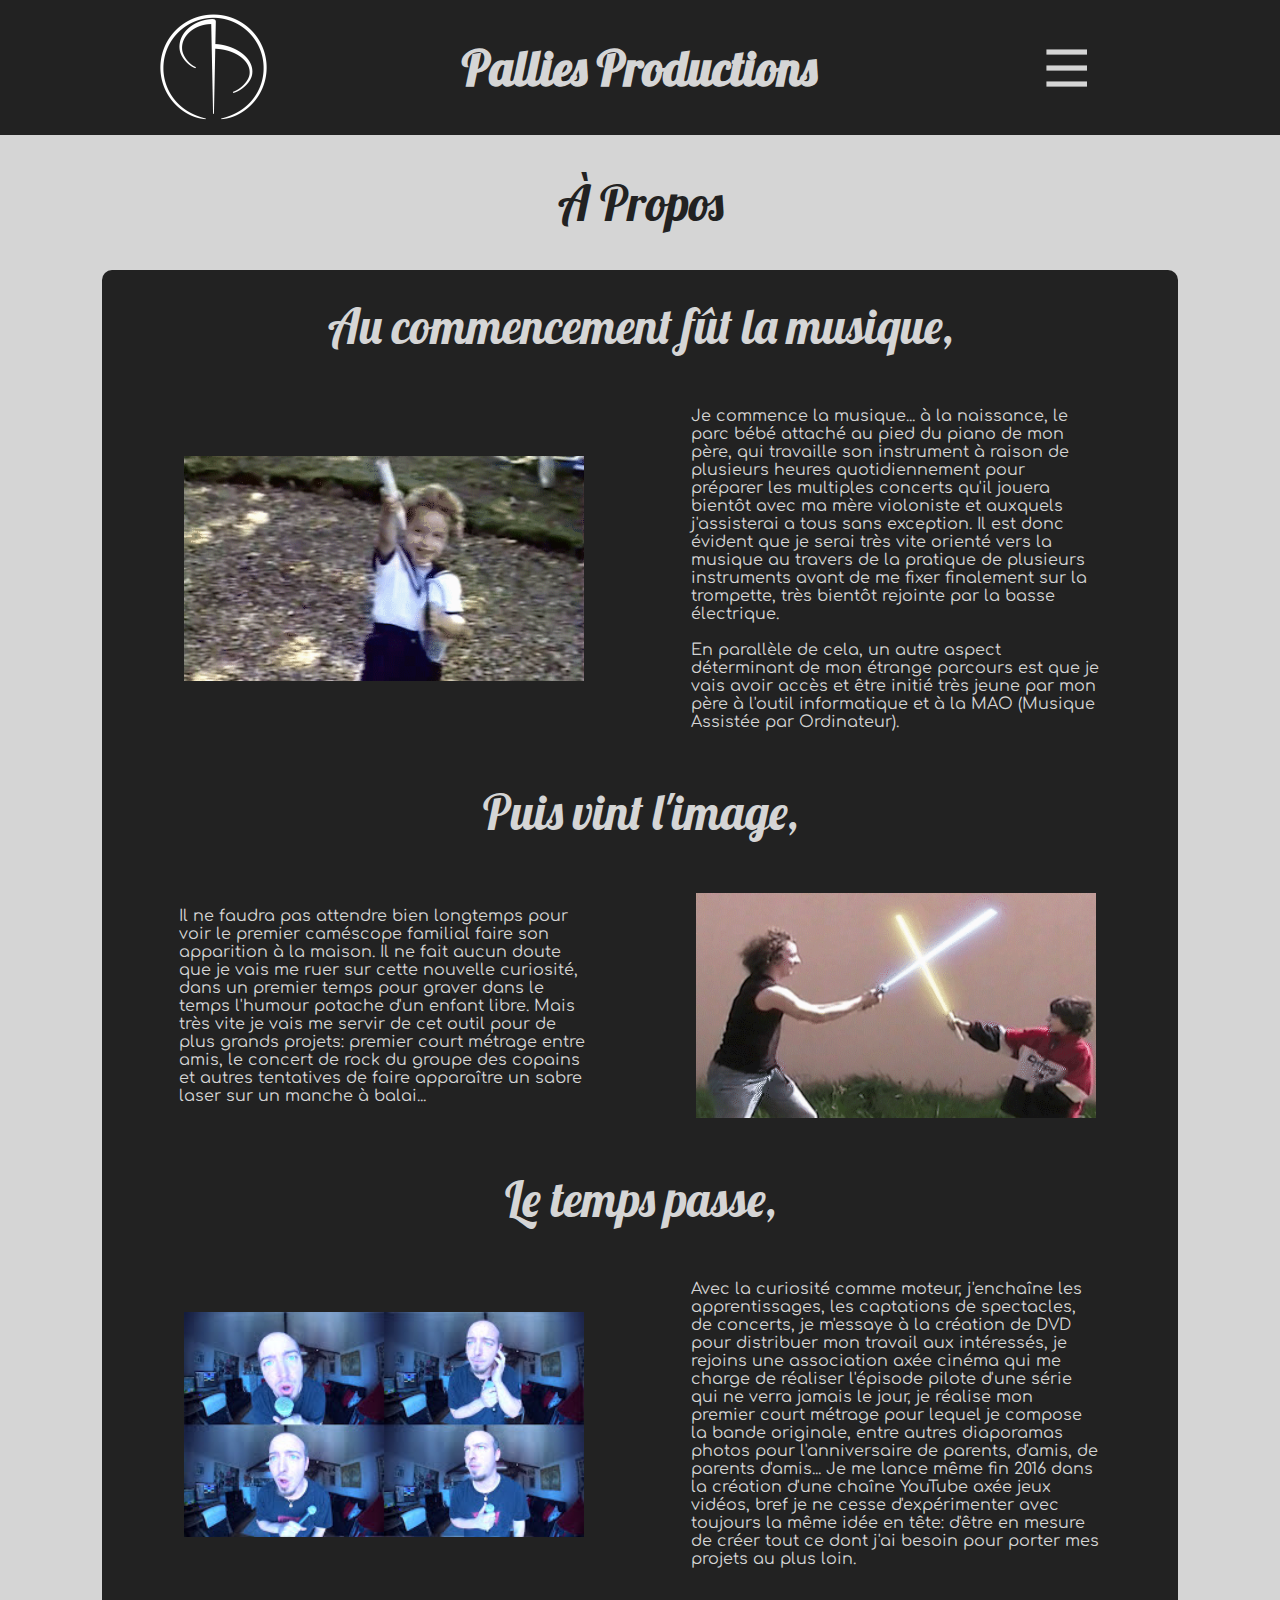
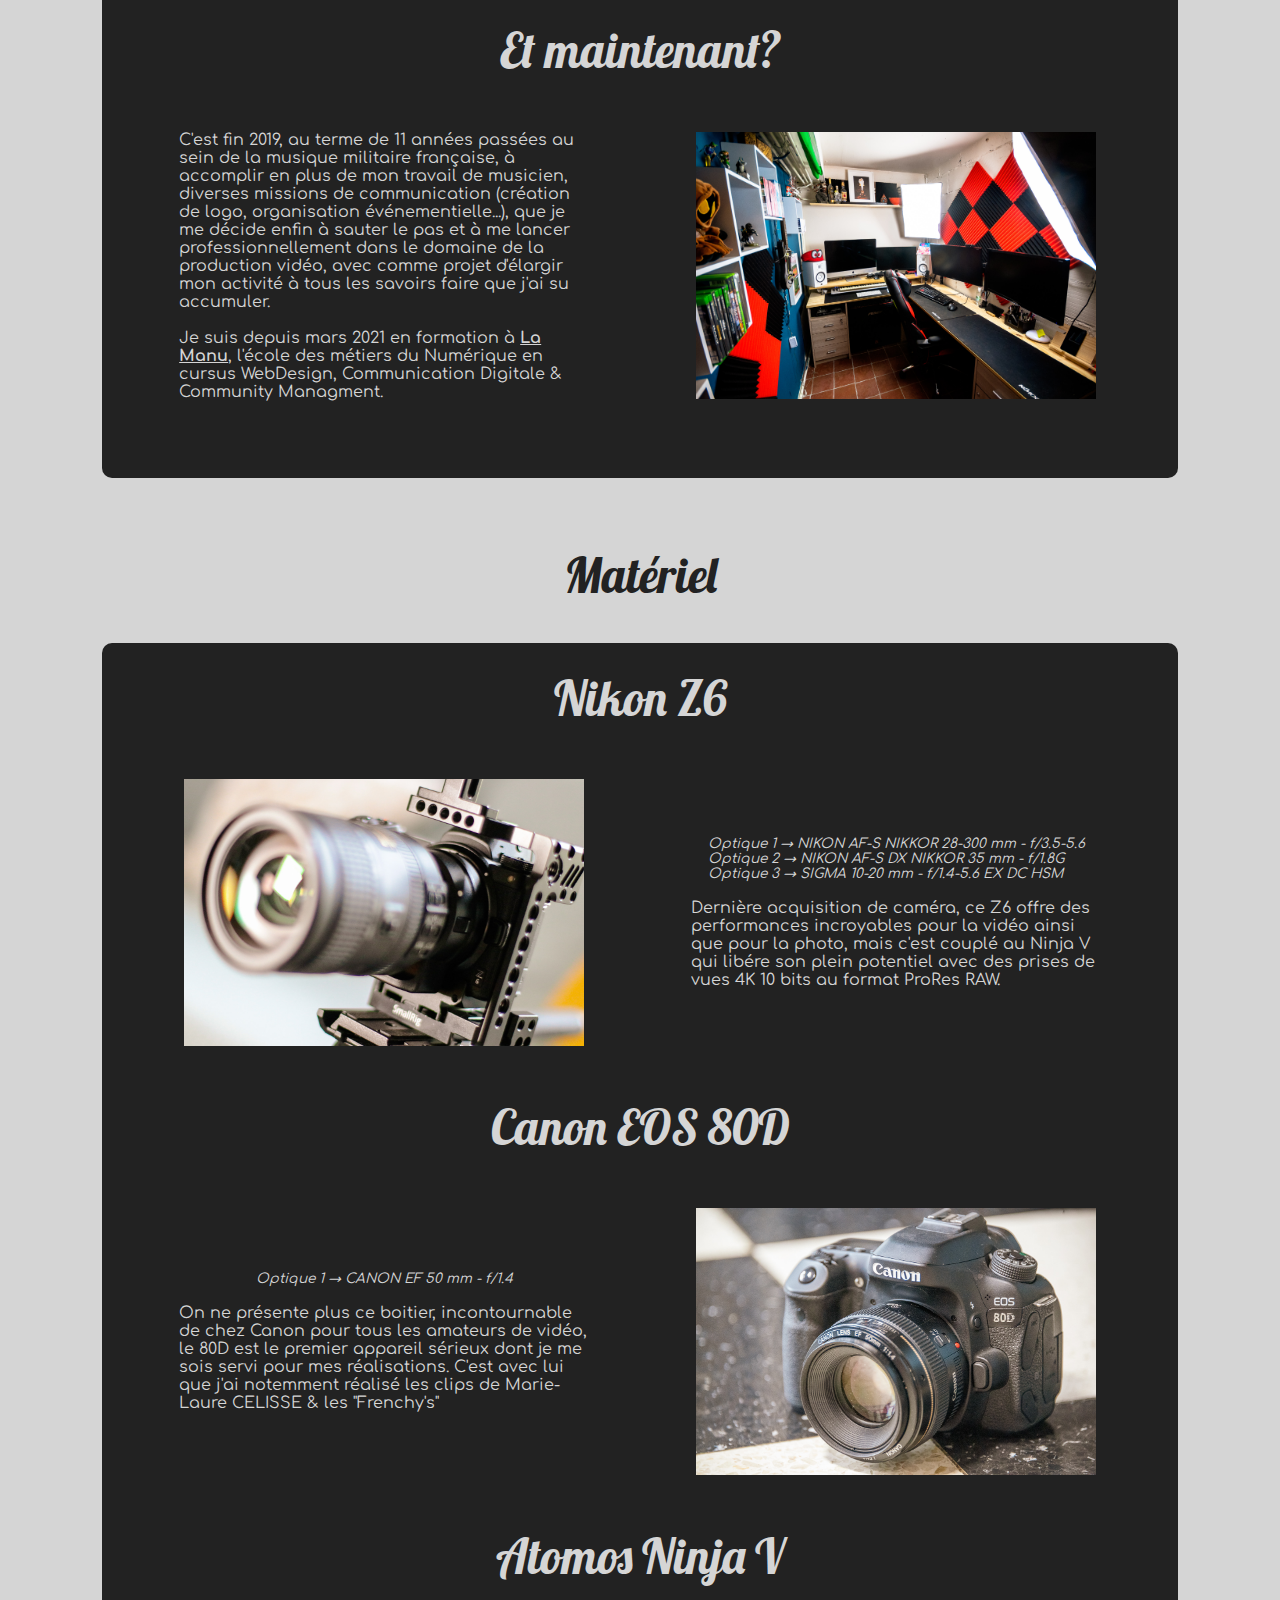
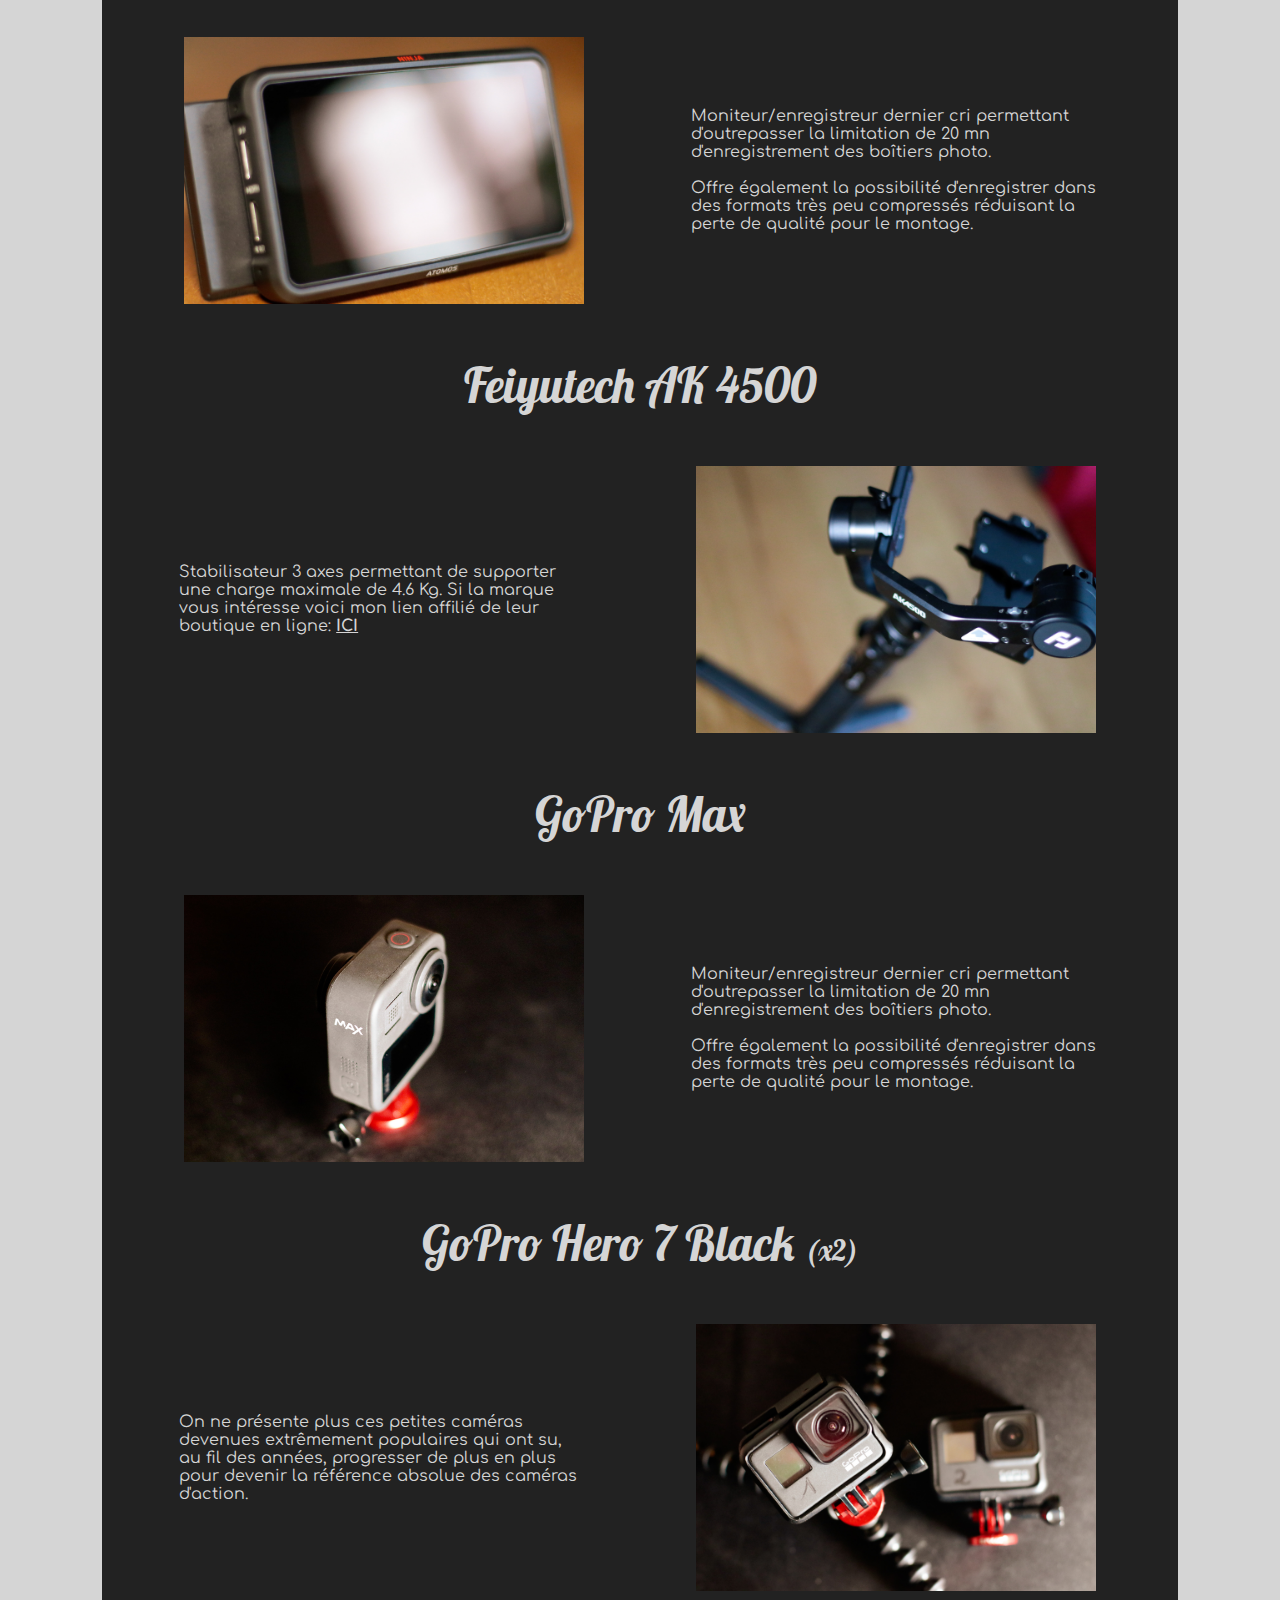
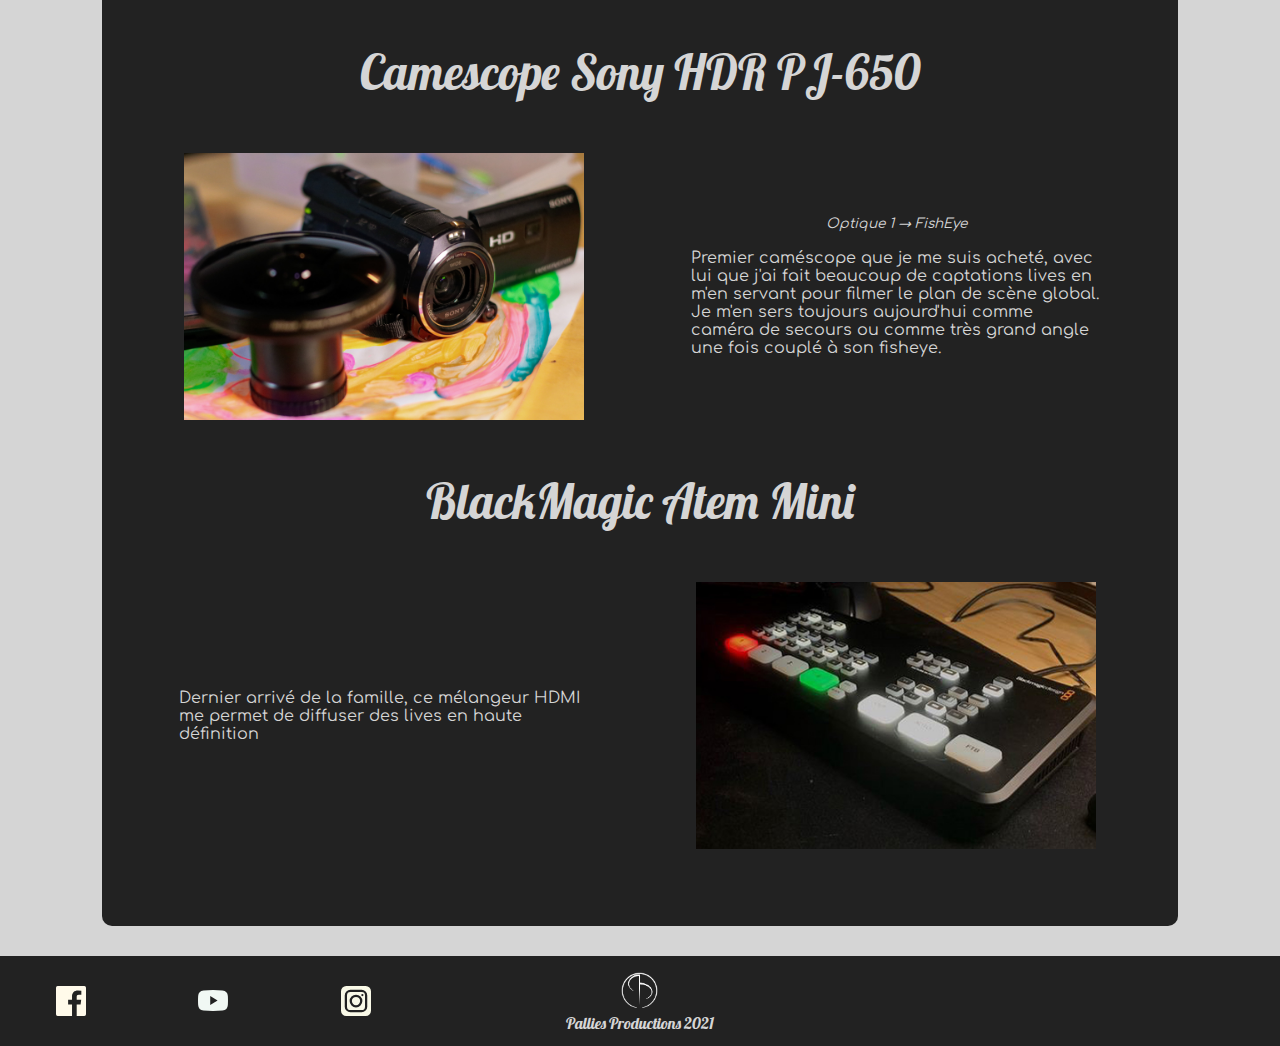
<file: apropos.html>
<!DOCTYPE html>
<html lang="fr">
<head>
    <meta charset="UTF-8">
    <meta http-equiv="X-UA-Compatible" content="IE=edge">
    <meta name="viewport" content="width=device-width, initial-scale=1.0">
    <!--Infos Site-->
    <title>Pallies Productions</title>
    <link rel="icon" href="assets/img/logos/favicon.png">
    <!--Balises Open Graph-->    
    <meta property="og:url" content="https://francois-pallies.github.io/pallies-productions-V2/index.html">
    <meta property="og:type" content="website">
    <meta property="og:title" content="Pallies Productions">
    <meta name="twitter:card" content="summary_large_image">
    <meta property="og:image" content="https://francois-pallies.github.io/pallies-productions-V2/assets/img/og/palprodog1920x1080.png">
    <meta property="og:description" content="Vidéo, Webdesign, Live-Streaming Visite Virtuelle, Infographie.">
    <!--Fonts-->
    <link rel="preconnect" href="https://fonts.gstatic.com">
    <link href="https://fonts.googleapis.com/css2?family=Comfortaa:wght@300;400;500;600;700&display=swap" rel="stylesheet">
    <link href="https://fonts.googleapis.com/css2?family=Lobster&display=swap" rel="stylesheet">
    <!--Style-->
    <link href="assets/css/framework.css" rel="stylesheet">
    <link href="assets/css/style.css" rel="stylesheet">
</head>
<body>
    <!-- Messenger Plug-in Discussion Code -->
    <div id="fb-root"></div>
    <script>
    window.fbAsyncInit = function() {
        FB.init({
        xfbml            : true,
        version          : 'v10.0'
        });
    };
    (function(d, s, id) {
        var js, fjs = d.getElementsByTagName(s)[0];
        if (d.getElementById(id)) return;
        js = d.createElement(s); js.id = id;
        js.src = 'https://connect.facebook.net/fr_FR/sdk/xfbml.customerchat.js';
        fjs.parentNode.insertBefore(js, fjs);
    }(document, 'script', 'facebook-jssdk'));
    </script>
    <!-- Your Plug-in Discussion code -->
    <div class="fb-customerchat"
    attribution="biz_inbox"
    page_id="361475184259449">
    </div>

    <!-- Header -->
    <!-- <header>
        <video src="assets/video/intro_site.mp4" playsinline autoplay muted loop width="100%"></video>
    </header> -->

    <!--Nav Bar-->
    <div class="navBar">
        <div id="navBarLogo" class="flexCenterAll">
            <img src="assets/img/logos/logo.png" alt="Logo Pallies Productions">
        </div>
        <h1 class="flexCenterAll">Pallies Productions</h1>
        <div id="burgerMenu" class="menuClosed flexCenterAll">
                <button id="burgerButton"></button>
        </div>
        <nav>
            <ul id="desktopNav">
                <li class="menu">
                    <a id="accueil" class="menuItem" href="index.html#page">Accueil</a>
                </li>
                <li class="dropdown">
                    <div class="dropdownToggle menu" id="currentMenu">
                        <button id="currentPage" class="menuItem currentPage">À Propos ▼</button>
                        <ul class="dropdownMenu flexCenterAll">
                            <li class="flexCenterAll">
                                <a class="flexCenterAll" href="apropos.html">Qui Suis-Je ?</a>
                            </li>
                            <li class="flexCenterAll">
                                <a class="flexCenterAll" href="apropos.html#materiel">Matériel</a>
                            </li>                         
                        </ul>
                    </div>
                </li>
                <li class="dropdown">
                    <div class="dropdownToggle menu">
                        <button class="menuItem">Portfolio ▼</button>
                        <ul class="dropdownMenu">
                            <li class="flexCenterAll">
                                <a class="flexCenterAll" href="pf_video.html">Video</a>
                            </li>
                            <li class="flexCenterAll">
                                <a class="flexCenterAll" href="pf_photo.html">Photo</a>
                            </li>
                            <li class="flexCenterAll">
                                <a class="flexCenterAll" href="pf_webdesign.html">WebDesign</a>
                            </li>
                            <li class="flexCenterAll">
                                <a class="flexCenterAll" href="pf_illustrations.html">Infographie</a>
                            </li>
                            <li class="flexCenterAll">
                                <a class="flexCenterAll" href="pf_visitesvirtuelles.html">Visites Virtuelles</a>
                            </li>
                            <li class="flexCenterAll">
                                <a class="flexCenterAll" href="pf_lives.html">Lives</a>  
                            </li>
                        </ul>
                    </div>                 
                </li>
            </ul>
        </nav>
    </div>
    <ul id="burgerNav" class="flexCenterX">
        <hr>
        <li class="flexCenterAll">
            <a class="flexCenterAll" href="index.html">Accueil</a>
        </li>
        <hr>
        <li class="flexCenterAll row arrowDown black" id="aPropos">
            <button>À Propos <span class="arrow">▼</span></button>
        </li>
        <div class="aProposDropdown flexCenterAll">
            <li class="flexCenterAll">
                <a class="flexCenterAll" href="apropos.html">Qui Suis-Je ?</a>
            </li>
            <li class="flexCenterAll">
                <a class="flexCenterAll" href="apropos.html#materiel">Matériel</a>
            </li>
        
        </div> 
        <hr>               
        <li class="flexCenterAll row arrowDown black" id="portfolio">
            <button>Portfolio <span class="arrow">▼</span></button>
        </li>
        <div class="portfolioDropdown">
            <li class="flexCenterAll">
                <a class="flexCenterAll" href="pf_video.html">Video</a>
            </li>
            <li class="flexCenterAll">
                <a class="flexCenterAll" href="pf_photo.html">Photo</a>
            </li>
            <li class="flexCenterAll">
                <a class="flexCenterAll" href="pf_webdesign.html">WebDesign</a>
            </li>
            <li class="flexCenterAll">
                <a class="flexCenterAll" href="pf_illustrations.html">Infographie</a>
            </li>
            <li class="flexCenterAll">
                <a class="flexCenterAll" href="pf_visitesvirtuelles.html">Visites Virtuelles</a>
            </li>
            <li class="flexCenterAll">
                <a class="flexCenterAll" href="pf_lives.html">Lives</a>  
            </li>                       
        </div>
    </ul>
    <!--Conteneur Principal-->
    <div class="containerPrincipal flexCenterX col">

        <!--Titre de page-->
        <div class="pageTitre flexCenterAll">
            <h2>À Propos</h2>
        </div>

        <!--Bloc de contenu / A Propos-->
        <div class="container flexCenterAll col">

            <!--Single News-->
            <div class="blocTitre flexCenterAll">
                <h3>Au commencement fût la musique,</h3>
            </div>
            <div class="row">
                <div class="blocImage flexCenterAll">
                    <img src="assets/img/apropos/francois_petit.gif" alt="Jeunesse">
                </div>
                <div class="blocTexte flexCenterAll col">
                    <p>Je commence la musique... à la naissance, le parc bébé attaché au pied du piano de mon père, qui travaille son instrument à raison de plusieurs heures quotidiennement pour préparer les multiples concerts qu'il jouera bientôt avec ma mère violoniste et auxquels j'assisterai a tous sans exception. Il est donc évident que je serai très vite orienté vers la musique au travers de la pratique de plusieurs instruments avant de me fixer finalement sur la trompette, très bientôt rejointe par la basse électrique.</p>
                    <br>
                    <p>En parallèle de cela, un autre aspect déterminant de mon étrange parcours est que je vais avoir accès et être initié très jeune par mon père à l'outil informatique et à la MAO (Musique Assistée par Ordinateur).</p>
                </div>
            </div>
            <!--/Fin de Single News-->

            <!--Single News-->
            <div class="blocTitre flexCenterAll">
                <h3>Puis vint l'image,</h3>
            </div>
            <div class="rowRev">
                <div class="blocImage flexCenterAll">
                    <img src="assets/img/apropos/sabre.gif" alt="Sabre Laser">
                </div>
                <div class="blocTexte flexCenterAll col">
                    <p>Il ne faudra pas attendre bien longtemps pour voir le premier caméscope familial faire son apparition à la maison. Il ne fait aucun doute que je vais me ruer sur cette nouvelle curiosité, dans un premier temps pour graver dans le temps l'humour potache d'un enfant libre. Mais très vite je vais me servir de cet outil pour de plus grands projets: premier court métrage entre amis, le concert de rock du groupe des copains et autres tentatives de faire apparaître un sabre laser sur un manche à balai...</p>
                </div>
            </div>
            <!--/Fin de Single News-->

            <!--Single News-->
            <div class="blocTitre flexCenterAll">
                <h3>Le temps passe,</h3>
            </div>
            <div class="row">
                <div class="blocImage flexCenterAll">
                    <img src="assets/img/apropos/miniature.jpg" alt="Moi j'aime jouer">
                </div>
                <div class="blocTexte flexCenterAll col">
                    <p>Avec la curiosité comme moteur, j'enchaîne les apprentissages, les captations de spectacles, de concerts, je m'essaye à la création de DVD pour distribuer mon travail aux intéressés, je rejoins une association axée cinéma qui me charge de réaliser l'épisode pilote d'une série qui ne verra jamais le jour, je réalise mon premier court métrage pour lequel je compose la bande originale, entre autres diaporamas photos pour l'anniversaire de parents, d'amis, de parents d'amis... Je me lance même fin 2016 dans la création d'une chaîne YouTube axée jeux vidéos, bref je ne cesse d'expérimenter avec toujours la même idée en tête: d'être en mesure de créer tout ce dont j'ai besoin pour porter mes projets au plus loin.</p>
                </div>
            </div>
            <!--/Fin de Single News-->

            <!--Single News-->
            <div class="blocTitre flexCenterAll">
                <h3>Et maintenant?</h3>
            </div>
            <div class="rowRev">
                <div class="blocImage flexCenterAll">
                    <img src="assets/img/apropos/studio.jpg" alt="Studio Pallies Productions">
                </div>
                <div class="blocTexte flexCenterAll col">
                    <p>C'est fin 2019, au terme de 11 années passées au sein de la musique militaire française, à accomplir en plus de mon travail de musicien, diverses missions de communication (création de logo, organisation événementielle...), que je me décide enfin à sauter le pas et à me lancer professionnellement dans le domaine de la production vidéo, avec comme projet d'élargir mon activité à tous les savoirs faire que j'ai su accumuler.</p>
                    <br>
                    <p>Je suis depuis mars 2021 en formation à <a href="https://lamanu.fr/" target="_blank">La Manu</a>, l'école des métiers du Numérique en cursus WebDesign, Communication Digitale & Community Managment.</p>
                </div>
            </div>
            <!--/Fin de Single News-->
        </div>
        <!--Balise Target Matériel-->
        <div id="materiel"></div>
        <!--Titre de page-->
        <div class="pageTitre flexCenterAll">
            <h2>Matériel</h2>
        </div>
        <!--Bloc de contenu / Matériel-->
        <div class="container flexCenterAll col">

            <!--Single News-->
            <div class="blocTitre flexCenterAll">
                <h3>Nikon Z6</h3>
            </div>
            <div class="row">
                <div class="blocImage flexCenterAll">
                    <img src="assets/img/materiel/nikon_z6.jpg" alt="Nikon Z6">
                </div>
                <div class="blocTexte flexCenterAll col">
                    <p class="technicalPrecisions">Optique 1 → NIKON AF-S NIKKOR 28-300 mm - f/3.5-5.6<br>
                        Optique 2 → NIKON AF-S DX NIKKOR 35 mm - f/1.8G<br>
                        Optique 3 → SIGMA 10-20 mm - f/1.4-5.6 EX DC HSM</p>
                        <br>    
                        <p>Dernière acquisition de caméra, ce Z6 offre des performances incroyables pour la vidéo ainsi que pour la photo, mais c'est couplé au Ninja V qui libére son plein potentiel avec des prises de vues 4K 10 bits au format ProRes RAW.</p>
                </div>
            </div>
            <!--/Fin de Single News-->

            <!--Single News-->
            <div class="blocTitre flexCenterAll">
                <h3>Canon EOS 80D</h3>
            </div>
            <div class="rowRev">
                <div class="blocImage flexCenterAll">
                    <img src="assets/img/materiel/canon_80d.jpg" alt="Canon 80D">
                </div>
                <div class="blocTexte flexCenterAll col">
                    <p class="technicalPrecisions">Optique 1 → CANON EF 50 mm - f/1.4</p>
                    <br>
                    <p>On ne présente plus ce boitier, incontournable de chez Canon pour tous les amateurs de vidéo, le 80D est le premier appareil sérieux dont je me sois servi pour mes réalisations. C'est avec lui que j'ai notemment réalisé les clips de  Marie-Laure CELISSE & les "Frenchy's"</p>
                </div>
            </div>
            <!--/Fin de Single News-->

            <!--Single News-->
            <div class="blocTitre flexCenterAll">
                <h3>Atomos Ninja V</h3>
            </div>
            <div class="row">
                <div class="blocImage flexCenterAll">
                    <img src="assets/img/materiel/atomos_ninja_V.jpg" alt="Atomos Ninja V">
                </div>
                <div class="blocTexte flexCenterAll col">
                    <p>Moniteur/enregistreur dernier cri permettant d'outrepasser la limitation de 20 mn d'enregistrement des boîtiers photo.</p>
                    <br>
                    <p>Offre également la possibilité d'enregistrer dans des formats très peu compressés réduisant la perte de qualité pour le montage.
                    </p>
                </div>
            </div>
            <!--/Fin de Single News-->

            <!--Single News-->
            <div class="blocTitre flexCenterAll">
                <h3>Feiyutech AK 4500</h3>
            </div>
            <div class="rowRev">
                <div class="blocImage flexCenterAll">
                    <img src="assets/img/materiel/feiyutech_ak_4500.jpg" alt="Feiyutech AK 4500">
                </div>
                <div class="blocTexte flexCenterAll col">
                    <p>Stabilisateur 3 axes permettant de supporter une charge maximale de 4.6 Kg. Si la marque vous intéresse voici mon lien affilié de leur boutique en ligne: <a href="https://store.feiyu-tech.com/?ref:MTAxMTIyLjI1Ni4xMDExODEuVA" target="_blank">ICI</a></p>
                </div>
            </div>
            <!--/Fin de Single News-->

            <!--Single News-->
            <div class="blocTitre flexCenterAll">
                <h3>GoPro Max</h3>
            </div>
            <div class="row">
                <div class="blocImage flexCenterAll">
                    <img src="assets/img/materiel/gopro_max.jpg" alt="GoPro Max">
                </div>
                <div class="blocTexte flexCenterAll col">
                    <p>Moniteur/enregistreur dernier cri permettant d'outrepasser la limitation de 20 mn d'enregistrement des boîtiers photo.</p>
                    <br>
                    <p>Offre également la possibilité d'enregistrer dans des formats très peu compressés réduisant la perte de qualité pour le montage.
                    </p>
                </div>
            </div>
            <!--/Fin de Single News-->

            <!--Single News-->
            <div class="blocTitre flexCenterAll">
                <h3>GoPro Hero 7 Black <span class="foisDeux">(x2)</span></h3>
            </div>
            <div class="rowRev">
                <div class="blocImage flexCenterAll">
                    <img src="assets/img/materiel/gopro_hero7.jpg" alt="GoPro Hero 7 Black">
                </div>
                <div class="blocTexte flexCenterAll col">
                    <p>On ne présente plus ces petites caméras devenues extrêmement populaires qui ont su, au fil des années, progresser de plus en plus pour devenir la référence absolue des caméras d'action.</p>
                </div>
            </div>
            <!--/Fin de Single News-->

            <!--Single News-->
            <div class="blocTitre flexCenterAll">
                <h3>Camescope Sony HDR PJ-650</h3>
            </div>
            <div class="row">
                <div class="blocImage flexCenterAll">
                    <img src="assets/img/materiel/sony_hdr_pj650.jpg" alt="Sony PJ 650">
                </div>
                <div class="blocTexte flexCenterAll col">
                    <p class="technicalPrecisions">Optique 1 → FishEye</p>
                    <br>
                    <p>Premier caméscope que je me suis acheté, avec lui que j'ai fait beaucoup de captations lives en m'en servant pour filmer le plan de scène global. Je m'en sers toujours aujourd'hui comme caméra de secours ou comme très grand angle une fois couplé à son fisheye.
                    </p>
                </div>
            </div>
            <!--/Fin de Single News-->

            <!--Single News-->
            <div class="blocTitre flexCenterAll">
                <h3>BlackMagic Atem Mini</h3>
            </div>
            <div class="rowRev">
                <div class="blocImage flexCenterAll">
                    <img src="assets/img/materiel/blackmagic_atem_mini.jpg" alt="BlackMagic ATEM Mini">
                </div>
                <div class="blocTexte flexCenterAll col">
                    <p>Dernier arrivé de la famille, ce mélangeur HDMI me permet de diffuser des lives en haute définition</p>
                </div>
            </div>
            <!--/Fin de Single News-->
        </div>
    </div>
    <!--Footer-->
    <footer class="grid3col">
        <div id="socialLinks" class="flexCenterAll spaceAroundX">
            <a href="https://bit.ly/PProdfbk" target="_blank" rel="noopener noreferrer">
                <div class="facebookLink"></div>
            </a>
            <a href="https://bit.ly/PALPROD" target="_blank" rel="noopener noreferrer">
                <div class="youtubeLink"></div>
            </a> 
            <a href="https://bit.ly/instapprod" target="_blank" rel="noopener noreferrer">
                <div class="instaLink"></div>
            </a>
        </div>
        <div id="palliesProductions" class="textCenter flexCenterAll col">
            <img src="assets/img/logos/logo.png" alt="">
            <p>Pallies Productions 2021</p>
        </div>
    </footer>
    <!--Script-->
    <script src="assets/js/jquery-3.6.0.min.js"></script>
    <script src="assets/js/main.js"></script>
</body>
</html>
</file>
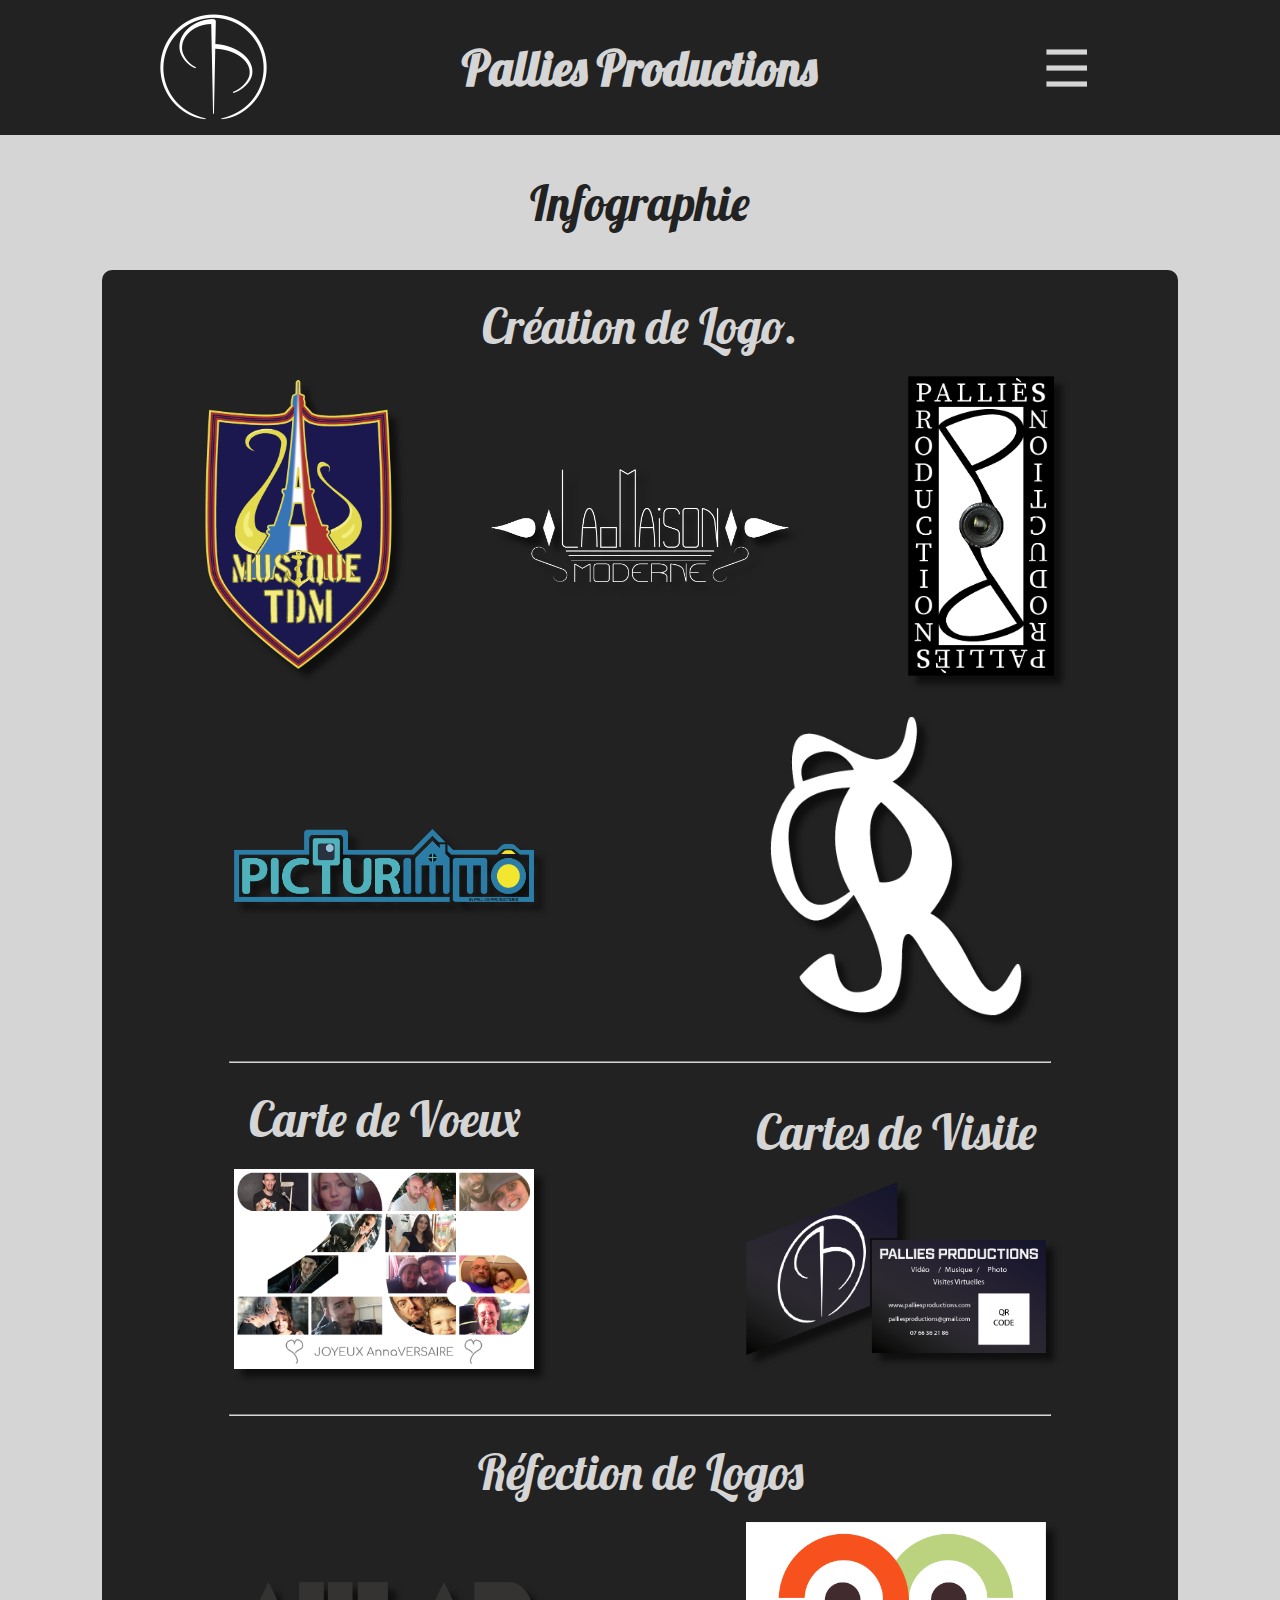
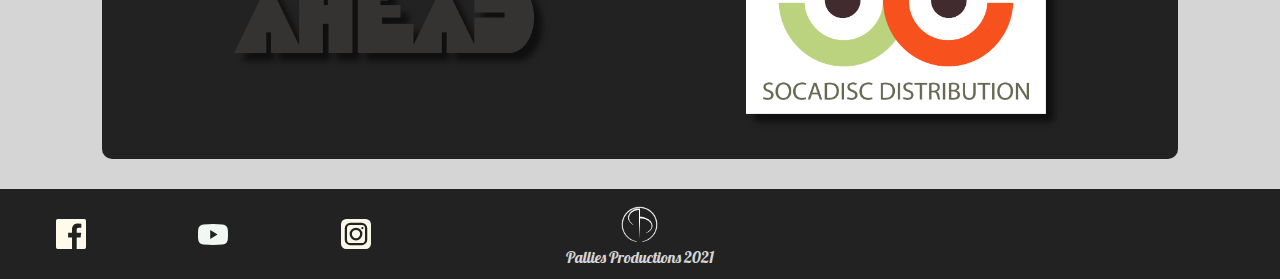
<file: pf_illustrations.html>
<!DOCTYPE html>
<html lang="fr">
<head>
    <meta charset="UTF-8">
    <meta http-equiv="X-UA-Compatible" content="IE=edge">
    <meta name="viewport" content="width=device-width, initial-scale=1.0">
    <!--Infos Site-->
    <title>Pallies Productions</title>
    <link rel="icon" href="assets/img/logos/favicon.png">
    <!--Balises Open Graph-->    
    <meta property="og:url" content="https://francois-pallies.github.io/pallies-productions-V2/index.html">
    <meta property="og:type" content="website">
    <meta property="og:title" content="Pallies Productions">
    <meta name="twitter:card" content="summary_large_image">
    <meta property="og:image" content="https://francois-pallies.github.io/pallies-productions-V2/assets/img/og/palprodog1920x1080.png">
    <meta property="og:description" content="Vidéo, Webdesign, Live-Streaming Visite Virtuelle, Infographie.">
    <!--Fonts-->
    <link rel="preconnect" href="https://fonts.gstatic.com">
    <link href="https://fonts.googleapis.com/css2?family=Comfortaa:wght@300;400;500;600;700&display=swap" rel="stylesheet">
    <link href="https://fonts.googleapis.com/css2?family=Lobster&display=swap" rel="stylesheet">
    <!--Style-->
    <link href="assets/css/framework.css" rel="stylesheet">
    <link href="assets/css/style.css" rel="stylesheet">
</head>
<body>
    <!-- Messenger Plug-in Discussion Code -->
    <div id="fb-root"></div>
    <script>
    window.fbAsyncInit = function() {
        FB.init({
        xfbml            : true,
        version          : 'v10.0'
        });
    };
    (function(d, s, id) {
        var js, fjs = d.getElementsByTagName(s)[0];
        if (d.getElementById(id)) return;
        js = d.createElement(s); js.id = id;
        js.src = 'https://connect.facebook.net/fr_FR/sdk/xfbml.customerchat.js';
        fjs.parentNode.insertBefore(js, fjs);
    }(document, 'script', 'facebook-jssdk'));
    </script>
    <!-- Your Plug-in Discussion code -->
    <div class="fb-customerchat"
    attribution="biz_inbox"
    page_id="361475184259449">
    </div>

    <!-- Header -->
    <!-- <header>
        <video src="assets/video/intro_site.mp4" playsinline autoplay muted loop width="100%"></video>
    </header> -->

    <!--Nav Bar-->
    <div class="navBar">
        <div id="navBarLogo" class="flexCenterAll">
            <img src="assets/img/logos/logo.png" alt="Logo Pallies Productions">
        </div>
        <h1 class="flexCenterAll">Pallies Productions</h1>
        <div id="burgerMenu" class="menuClosed flexCenterAll">
                <button id="burgerButton"></button>
        </div>
        <nav>
            <ul id="desktopNav">
                <li class="menu"><a id="accueil" class="menuItem" href="index.html#page">Accueil</a></li>
                <li class="dropdown">
                    <div class="dropdownToggle menu">
                        <button class="menuItem">À Propos ▼</button>
                        <ul class="dropdownMenu flexCenterAll">
                            <li class="flexCenterAll">
                                <a class="flexCenterAll" href="apropos.html">Qui Suis-Je ?</a>
                            </li>
                            <li class="flexCenterAll">
                                <a class="flexCenterAll" href="apropos.html#materiel">Matériel</a>
                            </li>                         
                        </ul>
                    </div>
                </li>
                <li class="dropdown">
                    <div class="dropdownToggle menu" id="currentMenu">
                        <button id="currentPage" class="menuItem currentPage">Portfolio ▼</button>
                        <ul class="dropdownMenu">
                            <li class="flexCenterAll">
                                <a class="flexCenterAll" href="pf_video.html">Video</a>
                            </li>
                            <li class="flexCenterAll">
                                <a class="flexCenterAll" href="pf_photo.html">Photo</a>
                            </li>
                            <li class="flexCenterAll">
                                <a class="flexCenterAll" href="pf_webdesign.html">WebDesign</a>
                            </li>
                            <li class="flexCenterAll">
                                <a class="flexCenterAll" href="pf_illustrations.html">Infographie</a>
                            </li>
                            <li class="flexCenterAll">
                                <a class="flexCenterAll" href="pf_visitesvirtuelles.html">Visites Virtuelles</a>
                            </li>
                            <li class="flexCenterAll">
                                <a class="flexCenterAll" href="pf_lives.html">Lives</a>  
                            </li>
                        </ul>
                    </div>                 
                </li>
            </ul>
        </nav>
    </div>
    <ul id="burgerNav" class="flexCenterX">
        <hr>
        <li class="flexCenterAll">
            <a class="flexCenterAll" href="index.html">Accueil</a>
        </li>
        <hr>
        <li class="flexCenterAll row arrowDown black" id="aPropos">
            <button>À Propos <span class="arrow">▼</span></button>
        </li>
        <div class="aProposDropdown flexCenterAll">
            <li class="flexCenterAll">
                <a class="flexCenterAll" href="apropos.html">Qui Suis-Je ?</a>
            </li>
            <li class="flexCenterAll">
                <a class="flexCenterAll" href="apropos.html#materiel">Matériel</a>
            </li>
        
        </div> 
        <hr>               
        <li class="flexCenterAll row arrowDown black" id="portfolio">
            <button>Portfolio <span class="arrow">▼</span></button>
        </li>
        <div class="portfolioDropdown">
            <li class="flexCenterAll">
                <a class="flexCenterAll" href="pf_video.html">Video</a>
            </li>
            <li class="flexCenterAll">
                <a class="flexCenterAll" href="pf_photo.html">Photo</a>
            </li>
            <li class="flexCenterAll">
                <a class="flexCenterAll" href="pf_webdesign.html">WebDesign</a>
            </li>
            <li class="flexCenterAll">
                <a class="flexCenterAll" href="pf_illustrations.html">Infographie</a>
            </li>
            <li class="flexCenterAll">
                <a class="flexCenterAll" href="pf_visitesvirtuelles.html">Visites Virtuelles</a>
            </li>
            <li class="flexCenterAll">
                <a class="flexCenterAll" href="pf_lives.html">Lives</a>  
            </li>                       
        </div>
    </ul>
    <!--Conteneur Principal-->
    <div class="containerPrincipal flexCenterX col">

        <!--Titre de page-->
        <div class="pageTitre flexCenterAll">
            <h2>Infographie</h2>
        </div>

        <!--Bloc de contenu / A Propos-->
        <div class="container flexCenterAll col" id="pfInfographie">

            <!--Single Site-->
            <div class="blocTitre flexCenterAll">
                <h3>Création de Logo.</h3>
            </div>
            <div class="row w100">                
                <div class="flexCenterAll w100">
                    <img src="assets/img/portfolio/infographies/mtdm_insigne.png" alt="Insigne Musique des Troupes de Marine">
                </div>
                <div class="flexCenterAll w100">
                    <img src="assets/img/portfolio/infographies/la_maison_moderne.png" alt="La Maison Moderne">
                </div>
                <div class="flexCenterAll w100">
                    <img src="assets/img/portfolio/infographies/pallies_productions.png" alt="Pallies Production version 1">
                </div>              
            </div>
            <div class="row w100">              
                <div class="flexCenterAll w100">
                    <img src="assets/img/portfolio/infographies/picturimmo.png" alt="Picturimmo">
                </div>
                <div class="flexCenterAll w100">
                    <img src="assets/img/portfolio/infographies/robeurt.png" alt="Robeurt Feneck">
                </div>                
            </div>
            <hr>
            <div class="row w100">
                <div class="flexCenterAll col w100 blocTitre">
                    <h3>Carte de Voeux</h3>
                    <img class="mt15" src="assets/img/portfolio/infographies/carte_anniversaire.jpg" alt="Carte Anniversaire">
                </div>
                <div class="flexCenterAll col w100 blocTitre">
                    <h3>Cartes de Visite</h3>
                    <img class="mt15" src="assets/img/portfolio/infographies/carte_visite.png" alt="Carte de Visite">
                </div>
            </div>
            <hr>
            <div class="row blocTitre">
                <h3>Réfection de Logos</h3>
            </div>
            <div class="row w100">
                <div class="flexCenterAll w100">
                    <img src="assets/img/portfolio/infographies/disques_ahead.png" alt="Disques Ahead">
                </div>
                <div class="flexCenterAll w100">
                    <img src="assets/img/portfolio/infographies/socadisc.png" alt="Socadisc">
                </div>
            </div>
            <!--/Fin de Single Site-->
        </div>
    </div>    
    <!--Footer-->
    <footer class="grid3col">
        <div id="socialLinks" class="flexCenterAll spaceAroundX">
            <a href="https://bit.ly/PProdfbk" target="_blank" rel="noopener noreferrer">
                <div class="facebookLink"></div>
            </a>
            <a href="https://bit.ly/PALPROD" target="_blank" rel="noopener noreferrer">
                <div class="youtubeLink"></div>
            </a> 
            <a href="https://bit.ly/instapprod" target="_blank" rel="noopener noreferrer">
                <div class="instaLink"></div>
            </a>
        </div>
        <div id="palliesProductions" class="textCenter flexCenterAll col">
            <img src="assets/img/logos/logo.png" alt="">
            <p>Pallies Productions 2021</p>
        </div>
    </footer>
    <!--Script-->
    <script src="assets/js/jquery-3.6.0.min.js"></script>
    <script src="assets/js/main.js"></script>
</body>
</html>
</file>
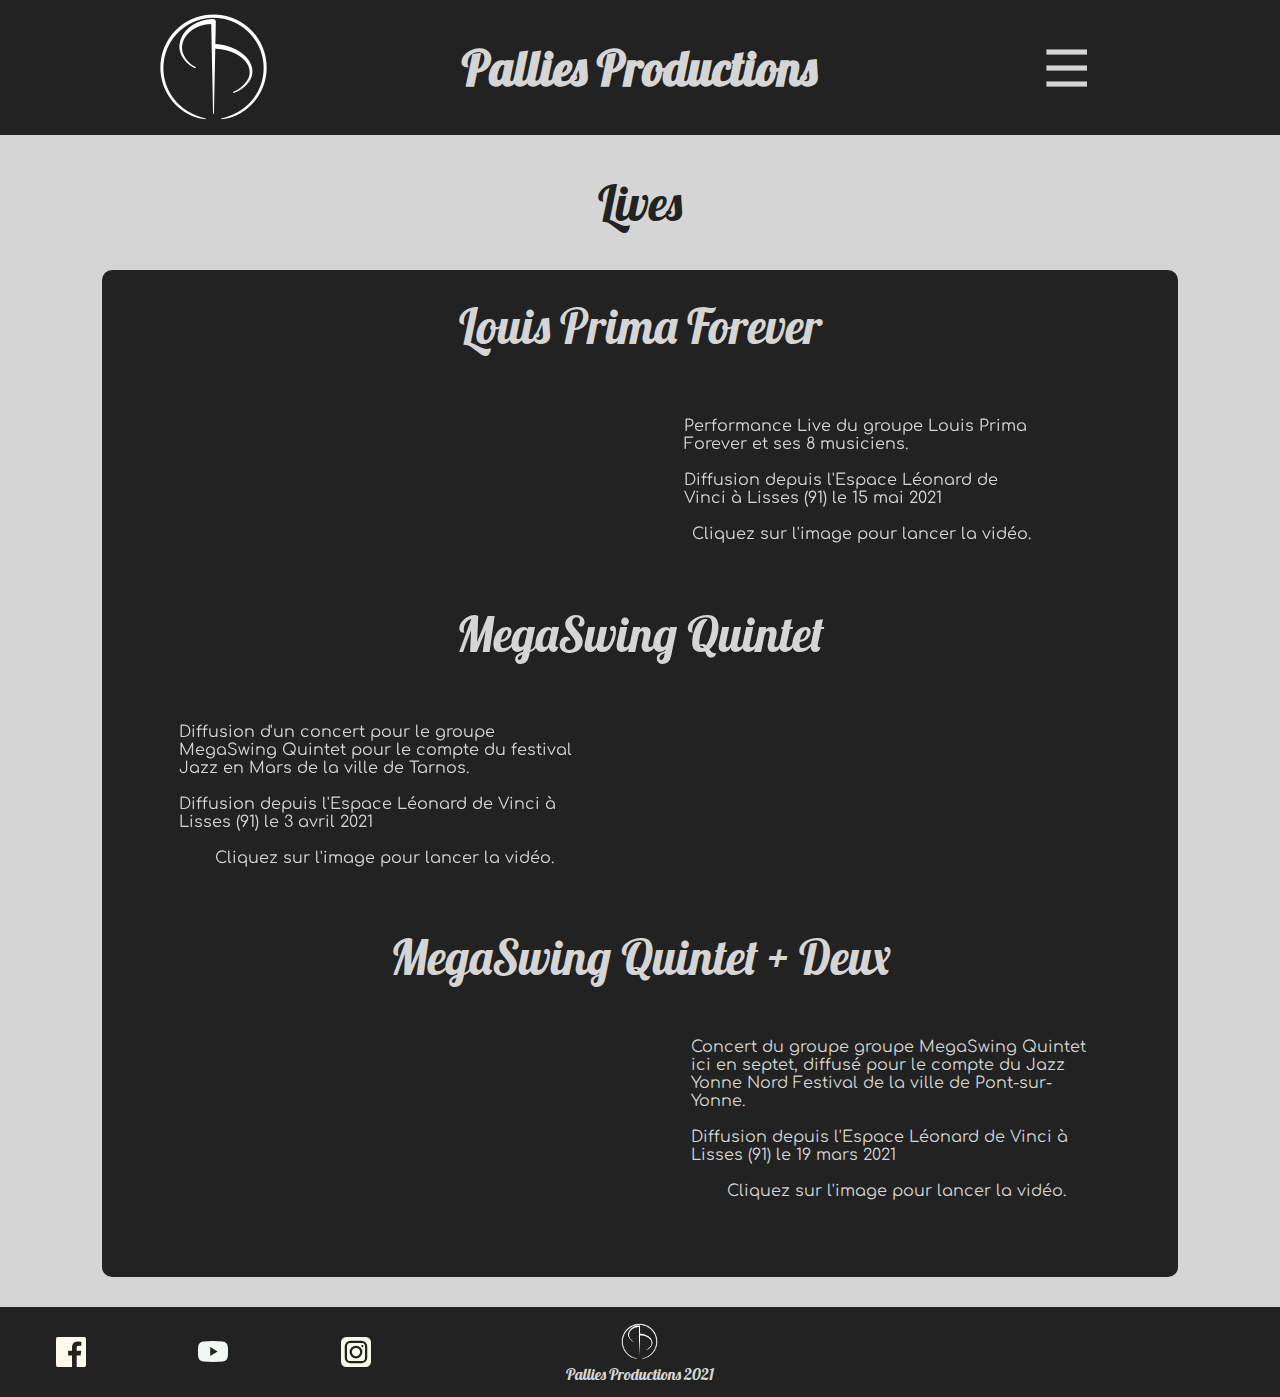
<file: pf_lives.html>
<!DOCTYPE html>
<html lang="fr">
<head>
    <meta charset="UTF-8">
    <meta http-equiv="X-UA-Compatible" content="IE=edge">
    <meta name="viewport" content="width=device-width, initial-scale=1.0">
    <!--Infos Site-->
    <title>Pallies Productions</title>
    <link rel="icon" href="assets/img/logos/favicon.png">
    <!--Balises Open Graph-->    
    <meta property="og:url" content="https://francois-pallies.github.io/pallies-productions-V2/index.html">
    <meta property="og:type" content="website">
    <meta property="og:title" content="Pallies Productions">
    <meta name="twitter:card" content="summary_large_image">
    <meta property="og:image" content="https://francois-pallies.github.io/pallies-productions-V2/assets/img/og/palprodog1920x1080.png">
    <meta property="og:description" content="Vidéo, Webdesign, Live-Streaming Visite Virtuelle, Infographie.">
    <!--Fonts-->
    <link rel="preconnect" href="https://fonts.gstatic.com">
    <link href="https://fonts.googleapis.com/css2?family=Comfortaa:wght@300;400;500;600;700&display=swap" rel="stylesheet">
    <link href="https://fonts.googleapis.com/css2?family=Lobster&display=swap" rel="stylesheet">
    <!--Style-->
    <link href="assets/css/framework.css" rel="stylesheet">
    <link href="assets/css/style.css" rel="stylesheet">
</head>
<body>
    <!-- Messenger Plug-in Discussion Code -->
    <div id="fb-root"></div>
    <script>
    window.fbAsyncInit = function() {
        FB.init({
        xfbml            : true,
        version          : 'v10.0'
        });
    };
    (function(d, s, id) {
        var js, fjs = d.getElementsByTagName(s)[0];
        if (d.getElementById(id)) return;
        js = d.createElement(s); js.id = id;
        js.src = 'https://connect.facebook.net/fr_FR/sdk/xfbml.customerchat.js';
        fjs.parentNode.insertBefore(js, fjs);
    }(document, 'script', 'facebook-jssdk'));
    </script>
    <!-- Your Plug-in Discussion code -->
    <div class="fb-customerchat"
    attribution="biz_inbox"
    page_id="361475184259449">
    </div>

    <!-- Header -->
    <!-- <header>
        <video src="assets/video/intro_site.mp4" playsinline autoplay muted loop width="100%"></video>
    </header> -->

    <!--Nav Bar-->
    <div class="navBar">
        <div id="navBarLogo" class="flexCenterAll">
            <img src="assets/img/logos/logo.png" alt="Logo Pallies Productions">
        </div>
        <h1 class="flexCenterAll">Pallies Productions</h1>
        <div id="burgerMenu" class="menuClosed flexCenterAll">
                <button id="burgerButton"></button>
        </div>
        <nav>
            <ul id="desktopNav">
                <li class="menu"><a id="accueil" class="menuItem" href="index.html#page">Accueil</a></li>
                <li class="dropdown">
                    <div class="dropdownToggle menu">
                        <button class="menuItem">À Propos ▼</button>
                        <ul class="dropdownMenu flexCenterAll">
                            <li class="flexCenterAll">
                                <a class="flexCenterAll" href="apropos.html">Qui Suis-Je ?</a>
                            </li>
                            <li class="flexCenterAll">
                                <a class="flexCenterAll" href="apropos.html#materiel">Matériel</a>
                            </li>                         
                        </ul>
                    </div>
                </li>
                <li class="dropdown">
                    <div class="dropdownToggle menu" id="currentMenu">
                        <button id="currentPage" class="menuItem currentPage">Portfolio ▼</button>
                        <ul class="dropdownMenu">
                            <li class="flexCenterAll">
                                <a class="flexCenterAll" href="pf_video.html">Video</a>
                            </li>
                            <li class="flexCenterAll">
                                <a class="flexCenterAll" href="pf_photo.html">Photo</a>
                            </li>
                            <li class="flexCenterAll">
                                <a class="flexCenterAll" href="pf_webdesign.html">WebDesign</a>
                            </li>
                            <li class="flexCenterAll">
                                <a class="flexCenterAll" href="pf_illustrations.html">Infographie</a>
                            </li>
                            <li class="flexCenterAll">
                                <a class="flexCenterAll" href="pf_visitesvirtuelles.html">Visites Virtuelles</a>
                            </li>
                            <li class="flexCenterAll">
                                <a class="flexCenterAll" href="pf_lives.html">Lives</a>  
                            </li>
                        </ul>
                    </div>                 
                </li>
            </ul>
        </nav>
    </div>
    <ul id="burgerNav" class="flexCenterX">
        <hr>
        <li class="flexCenterAll">
            <a class="flexCenterAll" href="index.html">Accueil</a>
        </li>
        <hr>
        <li class="flexCenterAll row arrowDown black" id="aPropos">
            <button>À Propos <span class="arrow">▼</span></button>
        </li>
        <div class="aProposDropdown flexCenterAll">
            <li class="flexCenterAll">
                <a class="flexCenterAll" href="apropos.html">Qui Suis-Je ?</a>
            </li>
            <li class="flexCenterAll">
                <a class="flexCenterAll" href="apropos.html#materiel">Matériel</a>
            </li>
        
        </div> 
        <hr>               
        <li class="flexCenterAll row arrowDown black" id="portfolio">
            <button>Portfolio <span class="arrow">▼</span></button>
        </li>
        <div class="portfolioDropdown">
            <li class="flexCenterAll">
                <a class="flexCenterAll" href="pf_video.html">Video</a>
            </li>
            <li class="flexCenterAll">
                <a class="flexCenterAll" href="pf_photo.html">Photo</a>
            </li>
            <li class="flexCenterAll">
                <a class="flexCenterAll" href="pf_webdesign.html">WebDesign</a>
            </li>
            <li class="flexCenterAll">
                <a class="flexCenterAll" href="pf_illustrations.html">Infographie</a>
            </li>
            <li class="flexCenterAll">
                <a class="flexCenterAll" href="pf_visitesvirtuelles.html">Visites Virtuelles</a>
            </li>
            <li class="flexCenterAll">
                <a class="flexCenterAll" href="pf_lives.html">Lives</a>  
            </li>                       
        </div>
    </ul>
    <!--Conteneur Principal-->
    <div class="containerPrincipal flexCenterX col">

        <!--Titre de page-->
        <div class="pageTitre flexCenterAll">
            <h2>Lives</h2>
        </div>

        <!--Bloc de contenu / A Propos-->
        <div class="container flexCenterAll col">

            <!--Single Site-->
            <div class="blocTitre flexCenterAll">
                <h3>Louis Prima Forever</h3>
            </div>
            <div class="row">
                <div class="blocImage flexCenterAll">
                    <iframe src="https://www.youtube.com/embed/nT-r6Sia4IM" title="YouTube video player" frameborder="0" allow="accelerometer; autoplay; clipboard-write; encrypted-media; gyroscope; picture-in-picture" allowfullscreen></iframe>
                </div>
                <div class="blocTexte flexCenterAll col">
                    <p>Performance Live du groupe Louis Prima Forever et ses 8 musiciens.</p>
                    <br>
                    <p>Diffusion depuis l'Espace Léonard de Vinci à Lisses (91) le 15 mai 2021</p>
                    <br>
                    <p>Cliquez sur l'image pour lancer la vidéo.</p>
                </div>
            </div>
            <!--/Fin de Single Site-->

            <!--Single Site-->
            <div class="blocTitre flexCenterAll">
                <h3>MegaSwing Quintet</h3>
            </div>
            <div class="rowRev">
                <div class="blocImage flexCenterAll">
                    <iframe src="https://www.youtube.com/embed/-wiNuCUsLbQ?controls=0&amp;start=457" title="YouTube video player" frameborder="0" allow="accelerometer; autoplay; clipboard-write; encrypted-media; gyroscope; picture-in-picture" allowfullscreen></iframe>
                </div>
                <div class="blocTexte flexCenterAll col">
                    <p>Diffusion d'un concert pour le groupe MegaSwing Quintet pour le compte du festival Jazz en Mars de la ville de Tarnos.</p>
                    <br>
                    <p>Diffusion depuis l'Espace Léonard de Vinci à Lisses (91) le 3 avril 2021</p>
                    <br>
                    <p>Cliquez sur l'image pour lancer la vidéo.</p>
                </div>
            </div>
            <!--/Fin de Single Site-->

            <!--Single Site-->
            <div class="blocTitre flexCenterAll">
                <h3>MegaSwing Quintet + Deux</h3>
            </div>
            <div class="row">
                <div class="blocImage flexCenterAll">
                    <iframe src="https://www.youtube.com/embed/Y0iqHa2TBFU?controls=0" title="YouTube video player" frameborder="0" allow="accelerometer; autoplay; clipboard-write; encrypted-media; gyroscope; picture-in-picture" allowfullscreen></iframe>
                </div>
                <div class="blocTexte flexCenterAll col">
                    <p>Concert du groupe groupe MegaSwing Quintet ici en septet, diffusé pour le compte du Jazz Yonne Nord Festival de la ville de Pont-sur-Yonne.</p>
                    <br>
                    <p>Diffusion depuis l'Espace Léonard de Vinci à Lisses (91) le 19 mars 2021</p>
                    <br>
                    <p>Cliquez sur l'image pour lancer la vidéo.</p>
                </div>
            </div>
            <!--/Fin de Single Site-->
        </div>
    </div>    
    <!--Footer-->
    <footer class="grid3col">
        <div id="socialLinks" class="flexCenterAll spaceAroundX">
            <a href="https://bit.ly/PProdfbk" target="_blank" rel="noopener noreferrer">
                <div class="facebookLink"></div>
            </a>
            <a href="https://bit.ly/PALPROD" target="_blank" rel="noopener noreferrer">
                <div class="youtubeLink"></div>
            </a> 
            <a href="https://bit.ly/instapprod" target="_blank" rel="noopener noreferrer">
                <div class="instaLink"></div>
            </a>
        </div>
        <div id="palliesProductions" class="textCenter flexCenterAll col">
            <img src="assets/img/logos/logo.png" alt="">
            <p>Pallies Productions 2021</p>
        </div>
    </footer>
    <!--Script-->
    <script src="assets/js/jquery-3.6.0.min.js"></script>
    <script src="assets/js/main.js"></script>
</body>
</html>
</file>
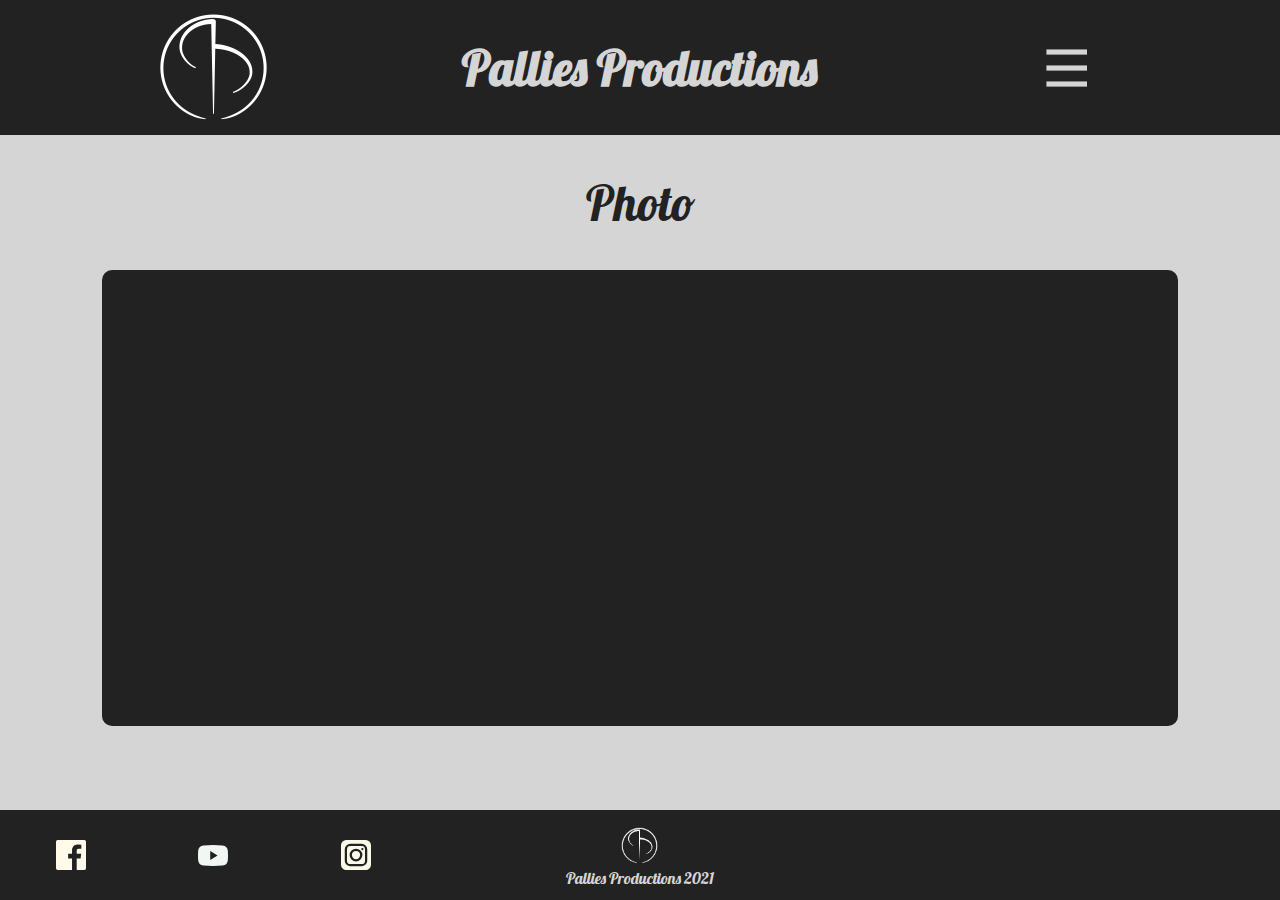
<file: pf_photo.html>
<!DOCTYPE html>
<html lang="fr">
<head>
    <meta charset="UTF-8">
    <meta http-equiv="X-UA-Compatible" content="IE=edge">
    <meta name="viewport" content="width=device-width, initial-scale=1.0">
    <!--Infos Site-->
    <title>Pallies Productions</title>
    <link rel="icon" href="assets/img/logos/favicon.png">
    <!--Balises Open Graph-->    
    <meta property="og:url" content="https://francois-pallies.github.io/pallies-productions-V2/index.html">
    <meta property="og:type" content="website">
    <meta property="og:title" content="Pallies Productions">
    <meta name="twitter:card" content="summary_large_image">
    <meta property="og:image" content="https://francois-pallies.github.io/pallies-productions-V2/assets/img/og/palprodog1920x1080.png">
    <meta property="og:description" content="Vidéo, Webdesign, Live-Streaming Visite Virtuelle, Infographie.">
    <!--Fonts-->
    <link rel="preconnect" href="https://fonts.gstatic.com">
    <link href="https://fonts.googleapis.com/css2?family=Comfortaa:wght@300;400;500;600;700&display=swap" rel="stylesheet">
    <link href="https://fonts.googleapis.com/css2?family=Lobster&display=swap" rel="stylesheet">
    <!--Style-->
    <link href="assets/css/framework.css" rel="stylesheet">
    <link href="assets/css/style.css" rel="stylesheet">
</head>
<body>
    <!-- Messenger Plug-in Discussion Code -->
    <div id="fb-root"></div>
    <script>
    window.fbAsyncInit = function() {
        FB.init({
        xfbml            : true,
        version          : 'v10.0'
        });
    };
    (function(d, s, id) {
        var js, fjs = d.getElementsByTagName(s)[0];
        if (d.getElementById(id)) return;
        js = d.createElement(s); js.id = id;
        js.src = 'https://connect.facebook.net/fr_FR/sdk/xfbml.customerchat.js';
        fjs.parentNode.insertBefore(js, fjs);
    }(document, 'script', 'facebook-jssdk'));
    </script>
    <!-- Your Plug-in Discussion code -->
    <div class="fb-customerchat"
    attribution="biz_inbox"
    page_id="361475184259449">
    </div>

    <!-- Header -->
    <!-- <header>
        <video src="assets/video/intro_site.mp4" playsinline autoplay muted loop width="100%"></video>
    </header> -->

    <!--Nav Bar-->
    <div class="navBar">
        <div id="navBarLogo" class="flexCenterAll">
            <img src="assets/img/logos/logo.png" alt="Logo Pallies Productions">
        </div>
        <h1 class="flexCenterAll">Pallies Productions</h1>
        <div id="burgerMenu" class="menuClosed flexCenterAll">
                <button id="burgerButton"></button>
        </div>
        <nav>
            <ul id="desktopNav">
                <li class="menu"><a id="accueil" class="menuItem" href="index.html#page">Accueil</a></li>
                <li class="dropdown">
                    <div class="dropdownToggle menu">
                        <button class="menuItem">À Propos ▼</button>
                        <ul class="dropdownMenu flexCenterAll">
                            <li class="flexCenterAll">
                                <a class="flexCenterAll" href="apropos.html">Qui Suis-Je ?</a>
                            </li>
                            <li class="flexCenterAll">
                                <a class="flexCenterAll" href="apropos.html#materiel">Matériel</a>
                            </li>                         
                        </ul>
                    </div>
                </li>
                <li class="dropdown">
                    <div class="dropdownToggle menu" id="currentMenu">
                        <button id="currentPage" class="menuItem currentPage">Portfolio ▼</button>
                        <ul class="dropdownMenu">
                            <li class="flexCenterAll">
                                <a class="flexCenterAll" href="pf_video.html">Video</a>
                            </li>
                            <li class="flexCenterAll">
                                <a class="flexCenterAll" href="pf_photo.html">Photo</a>
                            </li>
                            <li class="flexCenterAll">
                                <a class="flexCenterAll" href="pf_webdesign.html">WebDesign</a>
                            </li>
                            <li class="flexCenterAll">
                                <a class="flexCenterAll" href="pf_illustrations.html">Infographie</a>
                            </li>
                            <li class="flexCenterAll">
                                <a class="flexCenterAll" href="pf_visitesvirtuelles.html">Visites Virtuelles</a>
                            </li>
                            <li class="flexCenterAll">
                                <a class="flexCenterAll" href="pf_lives.html">Lives</a>  
                            </li>
                        </ul>
                    </div>                 
                </li>
            </ul>
        </nav>
    </div>
    <ul id="burgerNav" class="flexCenterX">
        <hr>
        <li class="flexCenterAll">
            <a class="flexCenterAll" href="index.html">Accueil</a>
        </li>
        <hr>
        <li class="flexCenterAll row arrowDown black" id="aPropos">
            <button>À Propos <span class="arrow">▼</span></button>
        </li>
        <div class="aProposDropdown flexCenterAll">
            <li class="flexCenterAll">
                <a class="flexCenterAll" href="apropos.html">Qui Suis-Je ?</a>
            </li>
            <li class="flexCenterAll">
                <a class="flexCenterAll" href="apropos.html#materiel">Matériel</a>
            </li>
        
        </div> 
        <hr>               
        <li class="flexCenterAll row arrowDown black" id="portfolio">
            <button>Portfolio <span class="arrow">▼</span></button>
        </li>
        <div class="portfolioDropdown">
            <li class="flexCenterAll">
                <a class="flexCenterAll" href="pf_video.html">Video</a>
            </li>
            <li class="flexCenterAll">
                <a class="flexCenterAll" href="pf_photo.html">Photo</a>
            </li>
            <li class="flexCenterAll">
                <a class="flexCenterAll" href="pf_webdesign.html">WebDesign</a>
            </li>
            <li class="flexCenterAll">
                <a class="flexCenterAll" href="pf_illustrations.html">Infographie</a>
            </li>
            <li class="flexCenterAll">
                <a class="flexCenterAll" href="pf_visitesvirtuelles.html">Visites Virtuelles</a>
            </li>
            <li class="flexCenterAll">
                <a class="flexCenterAll" href="pf_lives.html">Lives</a>  
            </li>                       
        </div>
    </ul>
    <!--Conteneur Principal-->
    <div class="containerPrincipal flexCenterX col">

        <!--Titre de page-->
        <div class="pageTitre flexCenterAll">
            <h2>Photo</h2>
        </div>

        <!--Bloc de contenu / A Propos-->
        <div class="container flexCenterAll col mh45vh">

            
                <script src="https://apps.elfsight.com/p/platform.js" defer></script>
                <div class="elfsight-app-a3efb966-d988-40db-90bf-f07c20117bec"></div>
            
            
            <!--/Fin de Single News-->          
        </div>
    </div>
    <!--Footer-->
    <footer class="grid3col">
        <div id="socialLinks" class="flexCenterAll spaceAroundX">
            <a href="https://bit.ly/PProdfbk" target="_blank" rel="noopener noreferrer">
                <div class="facebookLink"></div>
            </a>
            <a href="https://bit.ly/PALPROD" target="_blank" rel="noopener noreferrer">
                <div class="youtubeLink"></div>
            </a> 
            <a href="https://bit.ly/instapprod" target="_blank" rel="noopener noreferrer">
                <div class="instaLink"></div>
            </a>
        </div>
        <div id="palliesProductions" class="textCenter flexCenterAll col">
            <img src="assets/img/logos/logo.png" alt="">
            <p>Pallies Productions 2021</p>
        </div>
    </footer>
    <!--Script-->
    <script src="assets/js/jquery-3.6.0.min.js"></script>
    <script src="assets/js/main.js"></script>
</body>
</html>
</file>
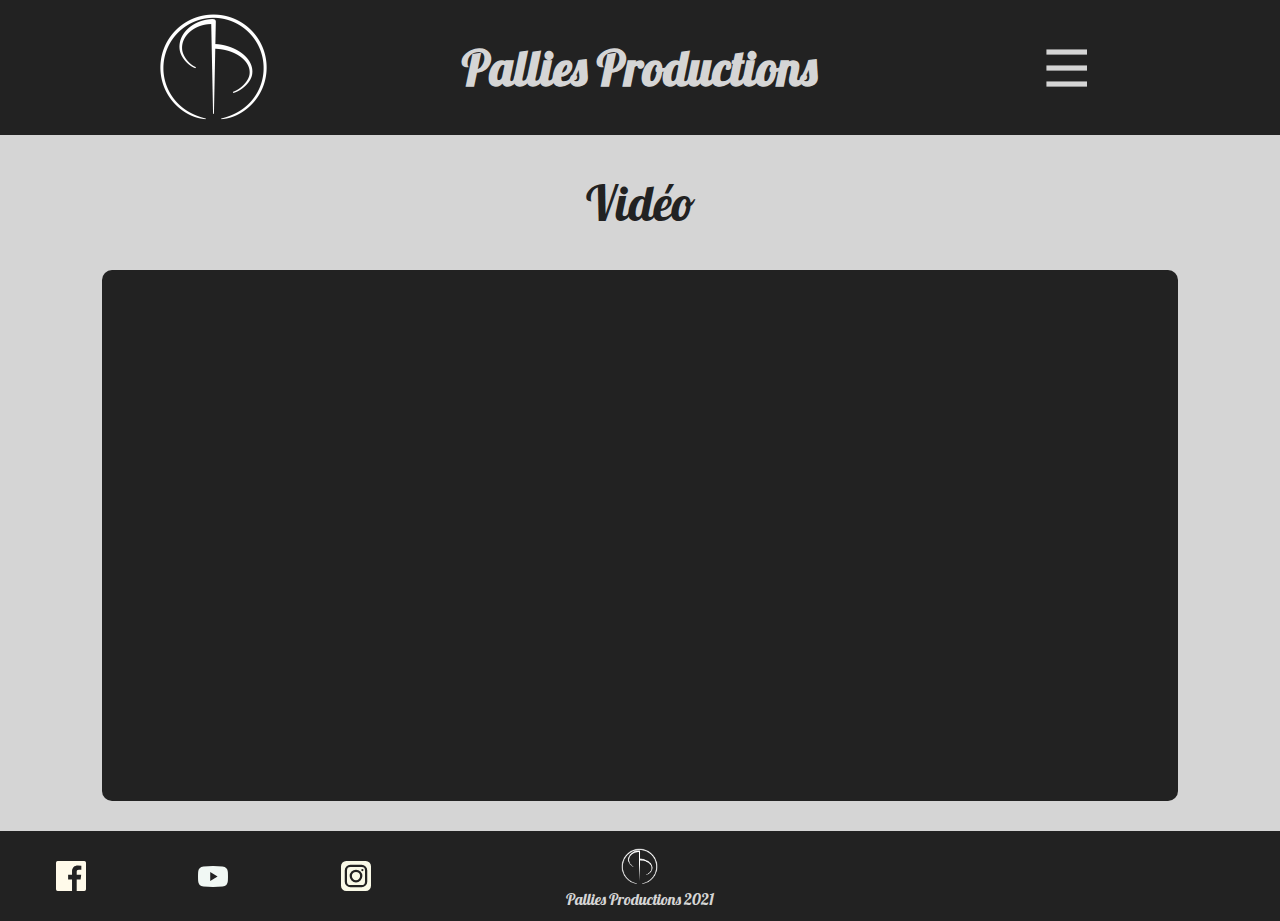
<file: pf_video.html>
<!DOCTYPE html>
<html lang="fr">
<head>
    <meta charset="UTF-8">
    <meta http-equiv="X-UA-Compatible" content="IE=edge">
    <meta name="viewport" content="width=device-width, initial-scale=1.0">
    <!--Infos Site-->
    <title>Pallies Productions</title>
    <link rel="icon" href="assets/img/logos/favicon.png">
    <!--Balises Open Graph-->    
    <meta property="og:url" content="https://francois-pallies.github.io/pallies-productions-V2/index.html">
    <meta property="og:type" content="website">
    <meta property="og:title" content="Pallies Productions">
    <meta name="twitter:card" content="summary_large_image">
    <meta property="og:image" content="https://francois-pallies.github.io/pallies-productions-V2/assets/img/og/palprodog1920x1080.png">
    <meta property="og:description" content="Vidéo, Webdesign, Live-Streaming Visite Virtuelle, Infographie.">
    <!--Fonts-->
    <link rel="preconnect" href="https://fonts.gstatic.com">
    <link href="https://fonts.googleapis.com/css2?family=Comfortaa:wght@300;400;500;600;700&display=swap" rel="stylesheet">
    <link href="https://fonts.googleapis.com/css2?family=Lobster&display=swap" rel="stylesheet">
    <!--Style-->
    <link href="assets/css/framework.css" rel="stylesheet">
    <link href="assets/css/style.css" rel="stylesheet">
</head>
<body>
    <!-- Messenger Plug-in Discussion Code -->
    <div id="fb-root"></div>
    <script>
    window.fbAsyncInit = function() {
        FB.init({
        xfbml            : true,
        version          : 'v10.0'
        });
    };
    (function(d, s, id) {
        var js, fjs = d.getElementsByTagName(s)[0];
        if (d.getElementById(id)) return;
        js = d.createElement(s); js.id = id;
        js.src = 'https://connect.facebook.net/fr_FR/sdk/xfbml.customerchat.js';
        fjs.parentNode.insertBefore(js, fjs);
    }(document, 'script', 'facebook-jssdk'));
    </script>
    <!-- Your Plug-in Discussion code -->
    <div class="fb-customerchat"
    attribution="biz_inbox"
    page_id="361475184259449">
    </div>

    <!-- Header -->
    <!-- <header>
        <video src="assets/video/intro_site.mp4" playsinline autoplay muted loop width="100%"></video>
    </header> -->

    <!--Nav Bar-->
    <div class="navBar">
        <div id="navBarLogo" class="flexCenterAll">
            <img src="assets/img/logos/logo.png" alt="Logo Pallies Productions">
        </div>
        <h1 class="flexCenterAll">Pallies Productions</h1>
        <div id="burgerMenu" class="menuClosed flexCenterAll">
                <button id="burgerButton"></button>
        </div>
        <nav>
            <ul id="desktopNav">
                <li class="menu"><a id="accueil" class="menuItem" href="index.html#page">Accueil</a></li>
                <li class="dropdown">
                    <div class="dropdownToggle menu">
                        <button class="menuItem">À Propos ▼</button>
                        <ul class="dropdownMenu flexCenterAll">
                            <li class="flexCenterAll">
                                <a class="flexCenterAll" href="apropos.html">Qui Suis-Je ?</a>
                            </li>
                            <li class="flexCenterAll">
                                <a class="flexCenterAll" href="apropos.html#materiel">Matériel</a>
                            </li>                         
                        </ul>
                    </div>
                </li>
                <li class="dropdown">
                    <div class="dropdownToggle menu" id="currentMenu">
                        <button id="currentPage" class="menuItem currentPage">Portfolio ▼</button>
                        <ul class="dropdownMenu">
                            <li class="flexCenterAll">
                                <a class="flexCenterAll" href="pf_video.html">Video</a>
                            </li>
                            <li class="flexCenterAll">
                                <a class="flexCenterAll" href="pf_photo.html">Photo</a>
                            </li>
                            <li class="flexCenterAll">
                                <a class="flexCenterAll" href="pf_webdesign.html">WebDesign</a>
                            </li>
                            <li class="flexCenterAll">
                                <a class="flexCenterAll" href="pf_illustrations.html">Infographie</a>
                            </li>
                            <li class="flexCenterAll">
                                <a class="flexCenterAll" href="pf_visitesvirtuelles.html">Visites Virtuelles</a>
                            </li>
                            <li class="flexCenterAll">
                                <a class="flexCenterAll" href="pf_lives.html">Lives</a>  
                            </li>
                        </ul>
                    </div>                 
                </li>
            </ul>
        </nav>
    </div>
    <ul id="burgerNav" class="flexCenterX">
        <hr>
        <li class="flexCenterAll">
            <a class="flexCenterAll" href="index.html">Accueil</a>
        </li>
        <hr>
        <li class="flexCenterAll row arrowDown black" id="aPropos">
            <button>À Propos <span class="arrow">▼</span></button>
        </li>
        <div class="aProposDropdown flexCenterAll">
            <li class="flexCenterAll">
                <a class="flexCenterAll" href="apropos.html">Qui Suis-Je ?</a>
            </li>
            <li class="flexCenterAll">
                <a class="flexCenterAll" href="apropos.html#materiel">Matériel</a>
            </li>
        
        </div> 
        <hr>               
        <li class="flexCenterAll row arrowDown black" id="portfolio">
            <button>Portfolio <span class="arrow">▼</span></button>
        </li>
        <div class="portfolioDropdown">
            <li class="flexCenterAll">
                <a class="flexCenterAll" href="pf_video.html">Video</a>
            </li>
            <li class="flexCenterAll">
                <a class="flexCenterAll" href="pf_photo.html">Photo</a>
            </li>
            <li class="flexCenterAll">
                <a class="flexCenterAll" href="pf_webdesign.html">WebDesign</a>
            </li>
            <li class="flexCenterAll">
                <a class="flexCenterAll" href="pf_illustrations.html">Infographie</a>
            </li>
            <li class="flexCenterAll">
                <a class="flexCenterAll" href="pf_visitesvirtuelles.html">Visites Virtuelles</a>
            </li>
            <li class="flexCenterAll">
                <a class="flexCenterAll" href="pf_lives.html">Lives</a>  
            </li>                       
        </div>
    </ul>
    <!--Conteneur Principal-->
    <div class="containerPrincipal flexCenterX col">

        <!--Titre de page-->
        <div class="pageTitre flexCenterAll">
            <h2>Vidéo</h2>
        </div>

        <!--Bloc de contenu / A Propos-->
        <div class="container flexCenterAll col mh45vh">

            <!--Single News-->
            <!-- <div class="blocTitre flexCenterAll">
                <h3>Au commencement fût la musique,</h3>
            </div> -->
                <div class="row flexCenterX w100">
                    <iframe src="https://www.youtube.com/embed/TqSqFBZIUHw?controls=0" title="YouTube video player" frameborder="0" allow="accelerometer; autoplay; clipboard-write; encrypted-media; gyroscope; picture-in-picture" allowfullscreen></iframe>                   
                    <iframe src="https://www.youtube.com/embed/wFIdPjRNAWE?controls=0" title="YouTube video player" frameborder="0" allow="accelerometer; autoplay; clipboard-write; encrypted-media; gyroscope; picture-in-picture" allowfullscreen></iframe>
                </div>                                             
                <div class="row w100">
                    <iframe src="https://www.youtube.com/embed/-2EuhMdjdUk?controls=0" title="YouTube video player" frameborder="0" allow="accelerometer; autoplay; clipboard-write; encrypted-media; gyroscope; picture-in-picture" allowfullscreen></iframe>
                    <iframe src="https://www.youtube.com/embed/ojSQav7uELo?controls=0" title="YouTube video player" frameborder="0" allow="accelerometer; autoplay; clipboard-write; encrypted-media; gyroscope; picture-in-picture" allowfullscreen></iframe>
                </div>
                <div class="row w100">
                    <iframe src="https://www.youtube.com/embed/wp9h8O6Xlgk?controls=0" title="YouTube video player" frameborder="0" allow="accelerometer; autoplay; clipboard-write; encrypted-media; gyroscope; picture-in-picture" allowfullscreen></iframe>
                    <iframe src="https://www.youtube.com/embed/PoEHrYqYOpI?controls=0" title="YouTube video player" frameborder="0" allow="accelerometer; autoplay; clipboard-write; encrypted-media; gyroscope; picture-in-picture" allowfullscreen></iframe>
                </div>
            
            <!--/Fin de Single News-->          
        </div>
    </div>
    <!--Footer-->
    <footer class="grid3col">
        <div id="socialLinks" class="flexCenterAll spaceAroundX">
            <a href="https://bit.ly/PProdfbk" target="_blank" rel="noopener noreferrer">
                <div class="facebookLink"></div>
            </a>
            <a href="https://bit.ly/PALPROD" target="_blank" rel="noopener noreferrer">
                <div class="youtubeLink"></div>
            </a> 
            <a href="https://bit.ly/instapprod" target="_blank" rel="noopener noreferrer">
                <div class="instaLink"></div>
            </a>
        </div>
        <div id="palliesProductions" class="textCenter flexCenterAll col">
            <img src="assets/img/logos/logo.png" alt="">
            <p>Pallies Productions 2021</p>
        </div>
    </footer>
    <!--Script-->
    <script src="assets/js/jquery-3.6.0.min.js"></script>
    <script src="assets/js/main.js"></script>
</body>
</html>
</file>
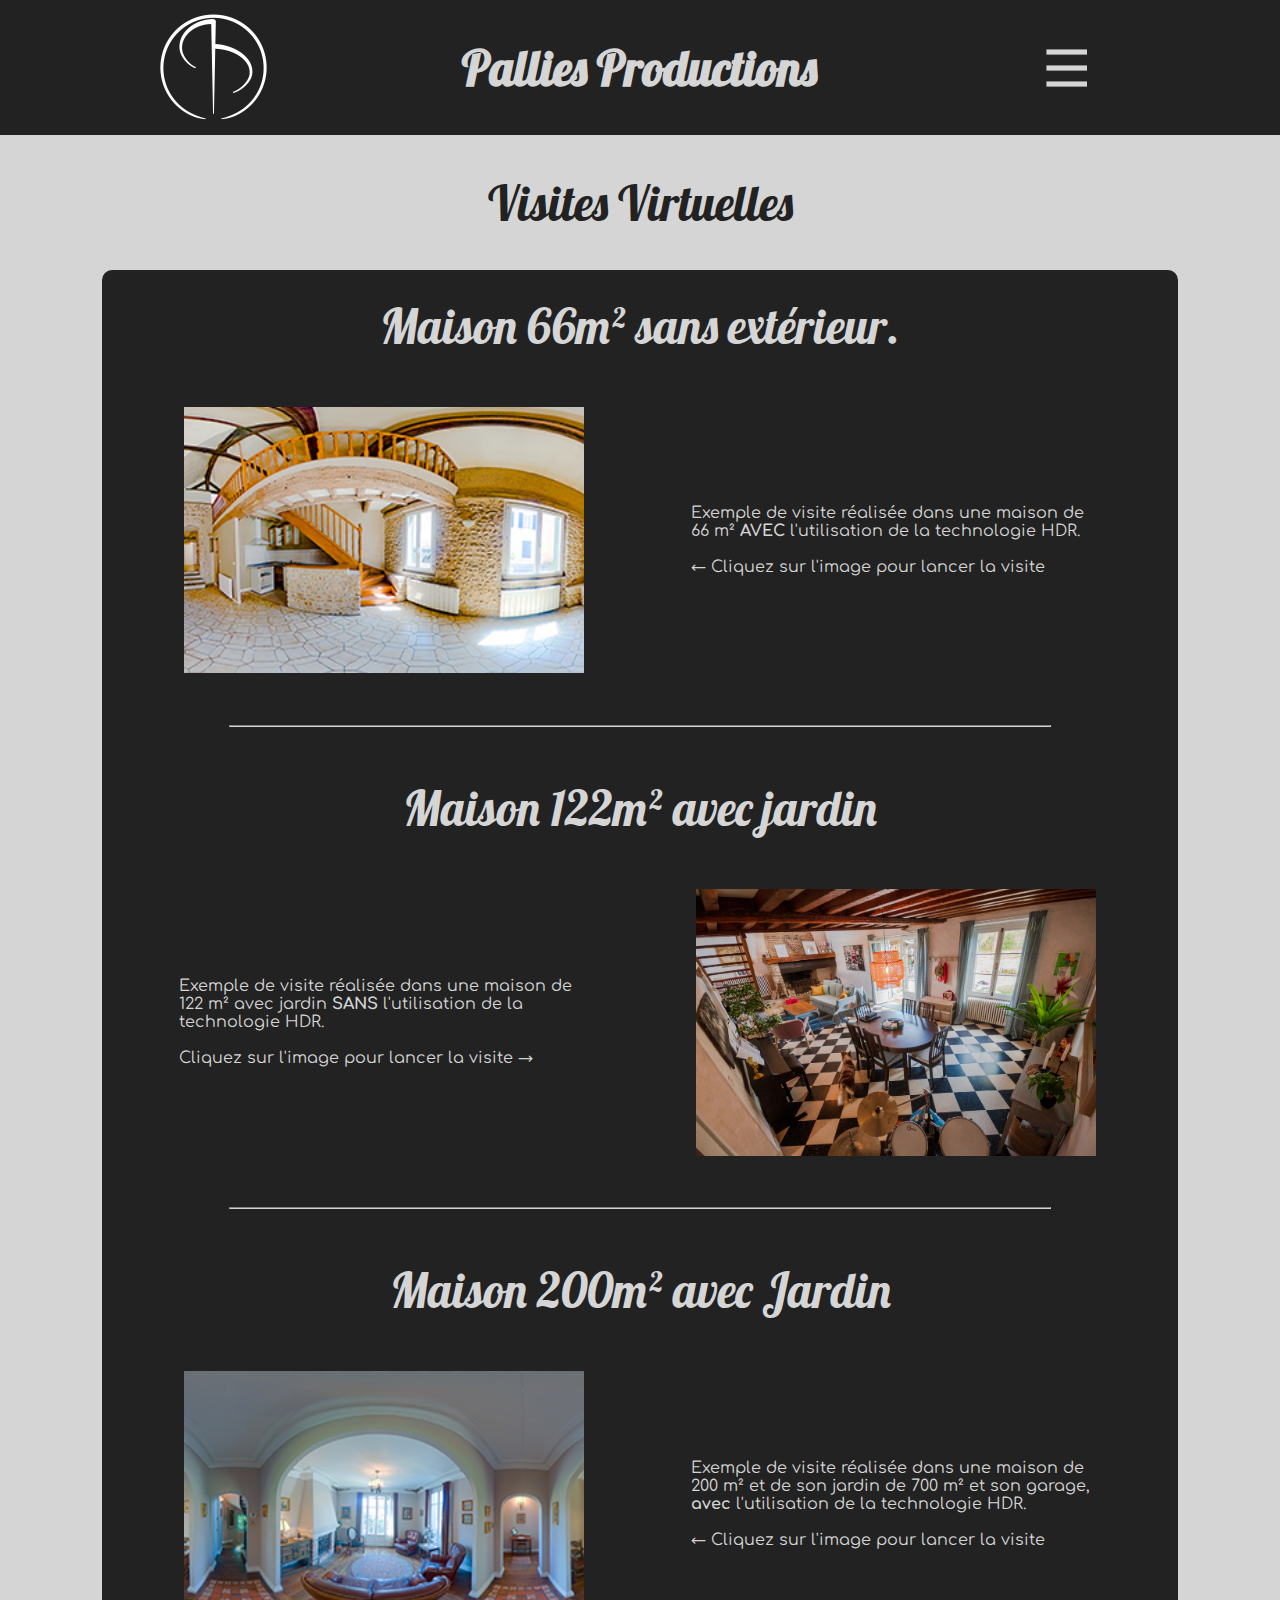
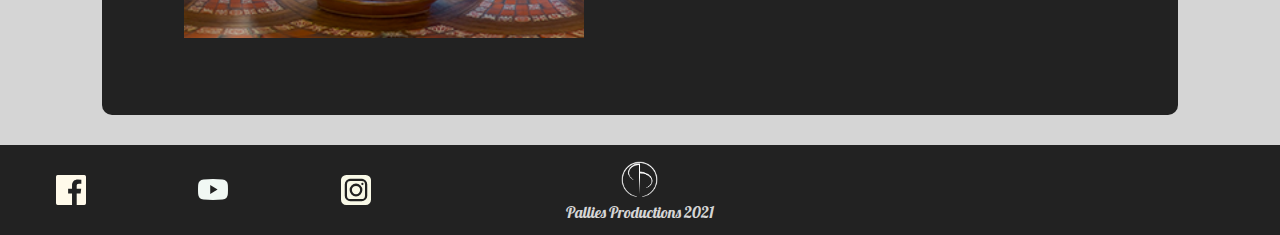
<file: pf_visitesvirtuelles.html>
<!DOCTYPE html>
<html lang="fr">
<head>
    <meta charset="UTF-8">
    <meta http-equiv="X-UA-Compatible" content="IE=edge">
    <meta name="viewport" content="width=device-width, initial-scale=1.0">
    <!--Infos Site-->
    <title>Pallies Productions</title>
    <link rel="icon" href="assets/img/logos/favicon.png">
    <!--Balises Open Graph-->    
    <meta property="og:url" content="https://francois-pallies.github.io/pallies-productions-V2/index.html">
    <meta property="og:type" content="website">
    <meta property="og:title" content="Pallies Productions">
    <meta name="twitter:card" content="summary_large_image">
    <meta property="og:image" content="https://francois-pallies.github.io/pallies-productions-V2/assets/img/og/palprodog1920x1080.png">
    <meta property="og:description" content="Vidéo, Webdesign, Live-Streaming Visite Virtuelle, Infographie.">
    <!--Fonts-->
    <link rel="preconnect" href="https://fonts.gstatic.com">
    <link href="https://fonts.googleapis.com/css2?family=Comfortaa:wght@300;400;500;600;700&display=swap" rel="stylesheet">
    <link href="https://fonts.googleapis.com/css2?family=Lobster&display=swap" rel="stylesheet">
    <!--Style-->
    <link href="assets/css/framework.css" rel="stylesheet">
    <link href="assets/css/style.css" rel="stylesheet">
</head>
<body>
    <!--Fenêtre Modale-->
    <div id="modal" class="flexCenterAll col textCenter">
            <p>Cliquez en dehors de la visite pour revenir sur la page.</p>
        <div id="modalContent">

        </div>
    </div>
    <!-- Messenger Plug-in Discussion Code -->
    <div id="fb-root"></div>
    <script>
    window.fbAsyncInit = function() {
        FB.init({
        xfbml            : true,
        version          : 'v10.0'
        });
    };
    (function(d, s, id) {
        var js, fjs = d.getElementsByTagName(s)[0];
        if (d.getElementById(id)) return;
        js = d.createElement(s); js.id = id;
        js.src = 'https://connect.facebook.net/fr_FR/sdk/xfbml.customerchat.js';
        fjs.parentNode.insertBefore(js, fjs);
    }(document, 'script', 'facebook-jssdk'));
    </script>
    <!-- Your Plug-in Discussion code -->
    <div class="fb-customerchat"
    attribution="biz_inbox"
    page_id="361475184259449">
    </div>

    <!-- Header -->
    <!-- <header>
        <video src="assets/video/intro_site.mp4" playsinline autoplay muted loop width="100%"></video>
    </header> -->

    <!--Nav Bar-->
    <div class="navBar">
        <div id="navBarLogo" class="flexCenterAll">
            <img src="assets/img/logos/logo.png" alt="Logo Pallies Productions">
        </div>
        <h1 class="flexCenterAll">Pallies Productions</h1>
        <div id="burgerMenu" class="menuClosed flexCenterAll">
                <button id="burgerButton"></button>
        </div>
        <nav>
            <ul id="desktopNav">
                <li class="menu"><a id="accueil" class="menuItem" href="index.html#page">Accueil</a></li>
                <li class="dropdown">
                    <div class="dropdownToggle menu">
                        <button class="menuItem">À Propos ▼</button>
                        <ul class="dropdownMenu flexCenterAll">
                            <li class="flexCenterAll">
                                <a class="flexCenterAll" href="apropos.html">Qui Suis-Je ?</a>
                            </li>
                            <li class="flexCenterAll">
                                <a class="flexCenterAll" href="apropos.html#materiel">Matériel</a>
                            </li>                         
                        </ul>
                    </div>
                </li>
                <li class="dropdown">
                    <div class="dropdownToggle menu" id="currentMenu">
                        <button id="currentPage" class="menuItem currentPage">Portfolio ▼</button>
                        <ul class="dropdownMenu">
                            <li class="flexCenterAll">
                                <a class="flexCenterAll" href="pf_video.html">Video</a>
                            </li>
                            <li class="flexCenterAll">
                                <a class="flexCenterAll" href="pf_photo.html">Photo</a>
                            </li>
                            <li class="flexCenterAll">
                                <a class="flexCenterAll" href="pf_webdesign.html">WebDesign</a>
                            </li>
                            <li class="flexCenterAll">
                                <a class="flexCenterAll" href="pf_illustrations.html">Infographie</a>
                            </li>
                            <li class="flexCenterAll">
                                <a class="flexCenterAll" href="pf_visitesvirtuelles.html">Visites Virtuelles</a>
                            </li>
                            <li class="flexCenterAll">
                                <a class="flexCenterAll" href="pf_lives.html">Lives</a>  
                            </li>
                        </ul>
                    </div>                 
                </li>
            </ul>
        </nav>
    </div>
    <ul id="burgerNav" class="flexCenterX">
        <hr>
        <li class="flexCenterAll">
            <a class="flexCenterAll" href="index.html">Accueil</a>
        </li>
        <hr>
        <li class="flexCenterAll row arrowDown black" id="aPropos">
            <button>À Propos <span class="arrow">▼</span></button>
        </li>
        <div class="aProposDropdown flexCenterAll">
            <li class="flexCenterAll">
                <a class="flexCenterAll" href="apropos.html">Qui Suis-Je ?</a>
            </li>
            <li class="flexCenterAll">
                <a class="flexCenterAll" href="apropos.html#materiel">Matériel</a>
            </li>
        
        </div> 
        <hr>               
        <li class="flexCenterAll row arrowDown black" id="portfolio">
            <button>Portfolio <span class="arrow">▼</span></button>
        </li>
        <div class="portfolioDropdown">
            <li class="flexCenterAll">
                <a class="flexCenterAll" href="pf_video.html">Video</a>
            </li>
            <li class="flexCenterAll">
                <a class="flexCenterAll" href="pf_photo.html">Photo</a>
            </li>
            <li class="flexCenterAll">
                <a class="flexCenterAll" href="pf_webdesign.html">WebDesign</a>
            </li>
            <li class="flexCenterAll">
                <a class="flexCenterAll" href="pf_illustrations.html">Infographie</a>
            </li>
            <li class="flexCenterAll">
                <a class="flexCenterAll" href="pf_visitesvirtuelles.html">Visites Virtuelles</a>
            </li>
            <li class="flexCenterAll">
                <a class="flexCenterAll" href="pf_lives.html">Lives</a>  
            </li>                       
        </div>
    </ul>
    
    <!--Conteneur Principal-->
    <div class="containerPrincipal flexCenterX col">

        <!--Titre de page-->
        <div class="pageTitre flexCenterAll">
            <h2>Visites Virtuelles</h2>
        </div>

        <!--Bloc de contenu / A Propos-->
        <div class="container flexCenterAll col">

            <!--Single Site-->
            <div class="blocTitre flexCenterAll">
                <h3>Maison 66m² sans extérieur.</h3>
            </div>
            <div class="row">
                <div class="blocImage flexCenterAll">
                    <img id="maison66" src="assets/img/portfolio/visitesvirtuelles/maison66.jpg" alt="Visite Maison 66m²">
                </div>
                <div class="blocTexte flexCenterAll col">
                    <p>Exemple de visite réalisée dans une maison de 66 m² <strong>AVEC</strong> l'utilisation de la technologie HDR. <br> <br> ← Cliquez sur l'image pour lancer la visite</p>
                </div>
            </div>
            <!--/Fin de Single Site-->
            <hr>
            <!--Single Site-->
            <div class="row blocTitre">
                <h3>Maison 122m² avec jardin</h3>
            </div>
            <div class="rowRev">
                <div class="blocImage flexCenterAll">
                    <img id="maison122" src="assets/img/portfolio/visitesvirtuelles/maison122.jpg" alt="Moyenne Simulator 21">
                </div>
                <div class="blocTexte flexCenterAll col">
                    <p>Exemple de visite réalisée dans une maison de 122 m² avec jardin <strong>SANS</strong> l'utilisation de la technologie HDR. <br> <br> Cliquez sur l'image pour lancer la visite →</p>
                </div>
            </div>
            <!--/Fin de Single Site-->
            <hr>
            <!--Single Site-->
            <div class="row blocTitre">
                <h3>Maison 200m² avec Jardin</h3>
            </div>
            <div class="row">
                <div class="blocImage flexCenterAll">
                    <img id="maison200" src="assets/img/portfolio/visitesvirtuelles/maison200.jpg" alt="Maison 200m²">
                </div>
                <div class="blocTexte flexCenterAll col">
                    <p>Exemple de visite réalisée dans une maison de 200 m² et de son jardin de 700 m² et son garage, <strong>avec</strong> l'utilisation de la technologie HDR. <br> <br> ← Cliquez sur l'image pour lancer la visite</p>
                </div>
            </div>
            <!--/Fin de Single Site-->
        </div>
    </div>    
    <!--Footer-->
    <footer class="grid3col">
        <div id="socialLinks" class="flexCenterAll spaceAroundX">
            <a href="https://bit.ly/PProdfbk" target="_blank" rel="noopener noreferrer">
                <div class="facebookLink"></div>
            </a>
            <a href="https://bit.ly/PALPROD" target="_blank" rel="noopener noreferrer">
                <div class="youtubeLink"></div>
            </a> 
            <a href="https://bit.ly/instapprod" target="_blank" rel="noopener noreferrer">
                <div class="instaLink"></div>
            </a>
        </div>
        <div id="palliesProductions" class="textCenter flexCenterAll col">
            <img src="assets/img/logos/logo.png" alt="">
            <p>Pallies Productions 2021</p>
        </div>
    </footer>
    <!--Script-->
    <script src="assets/js/jquery-3.6.0.min.js"></script>
    <script src="assets/js/main.js"></script>
</body>
</html>
</file>
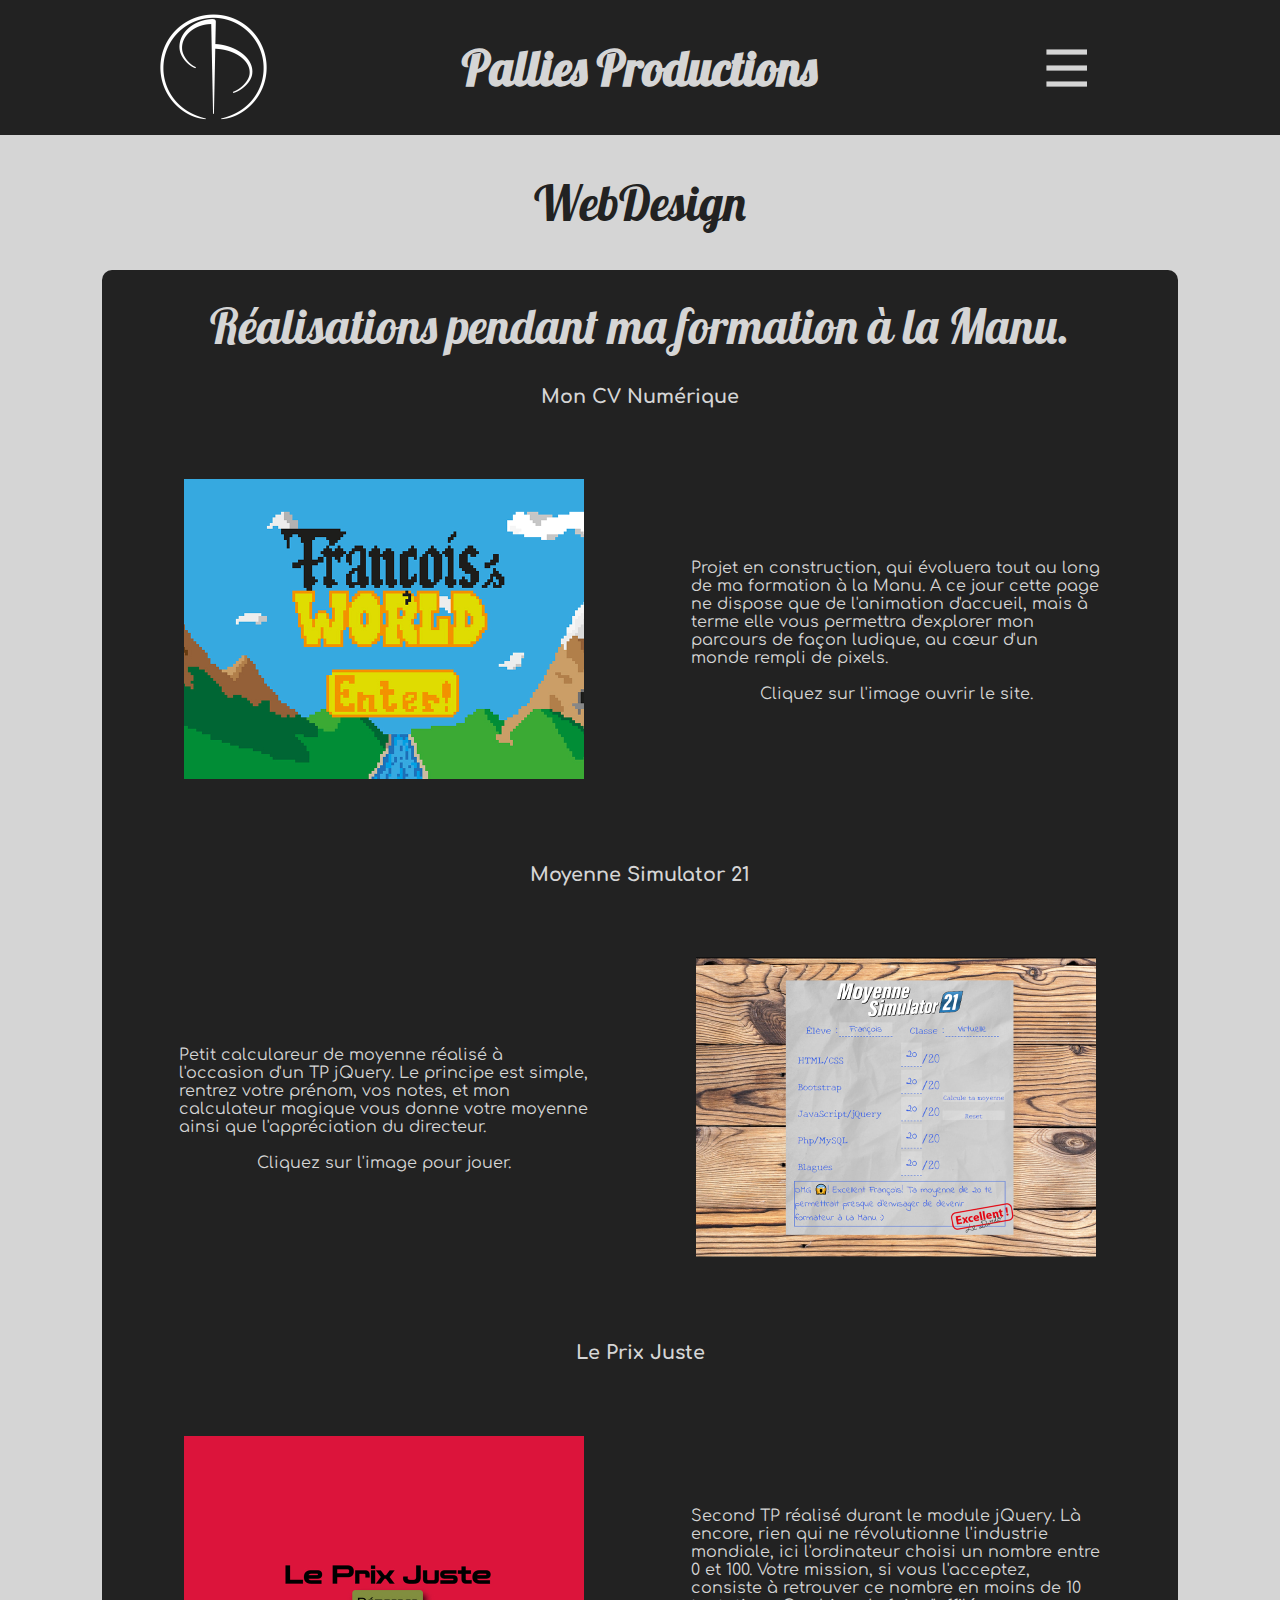
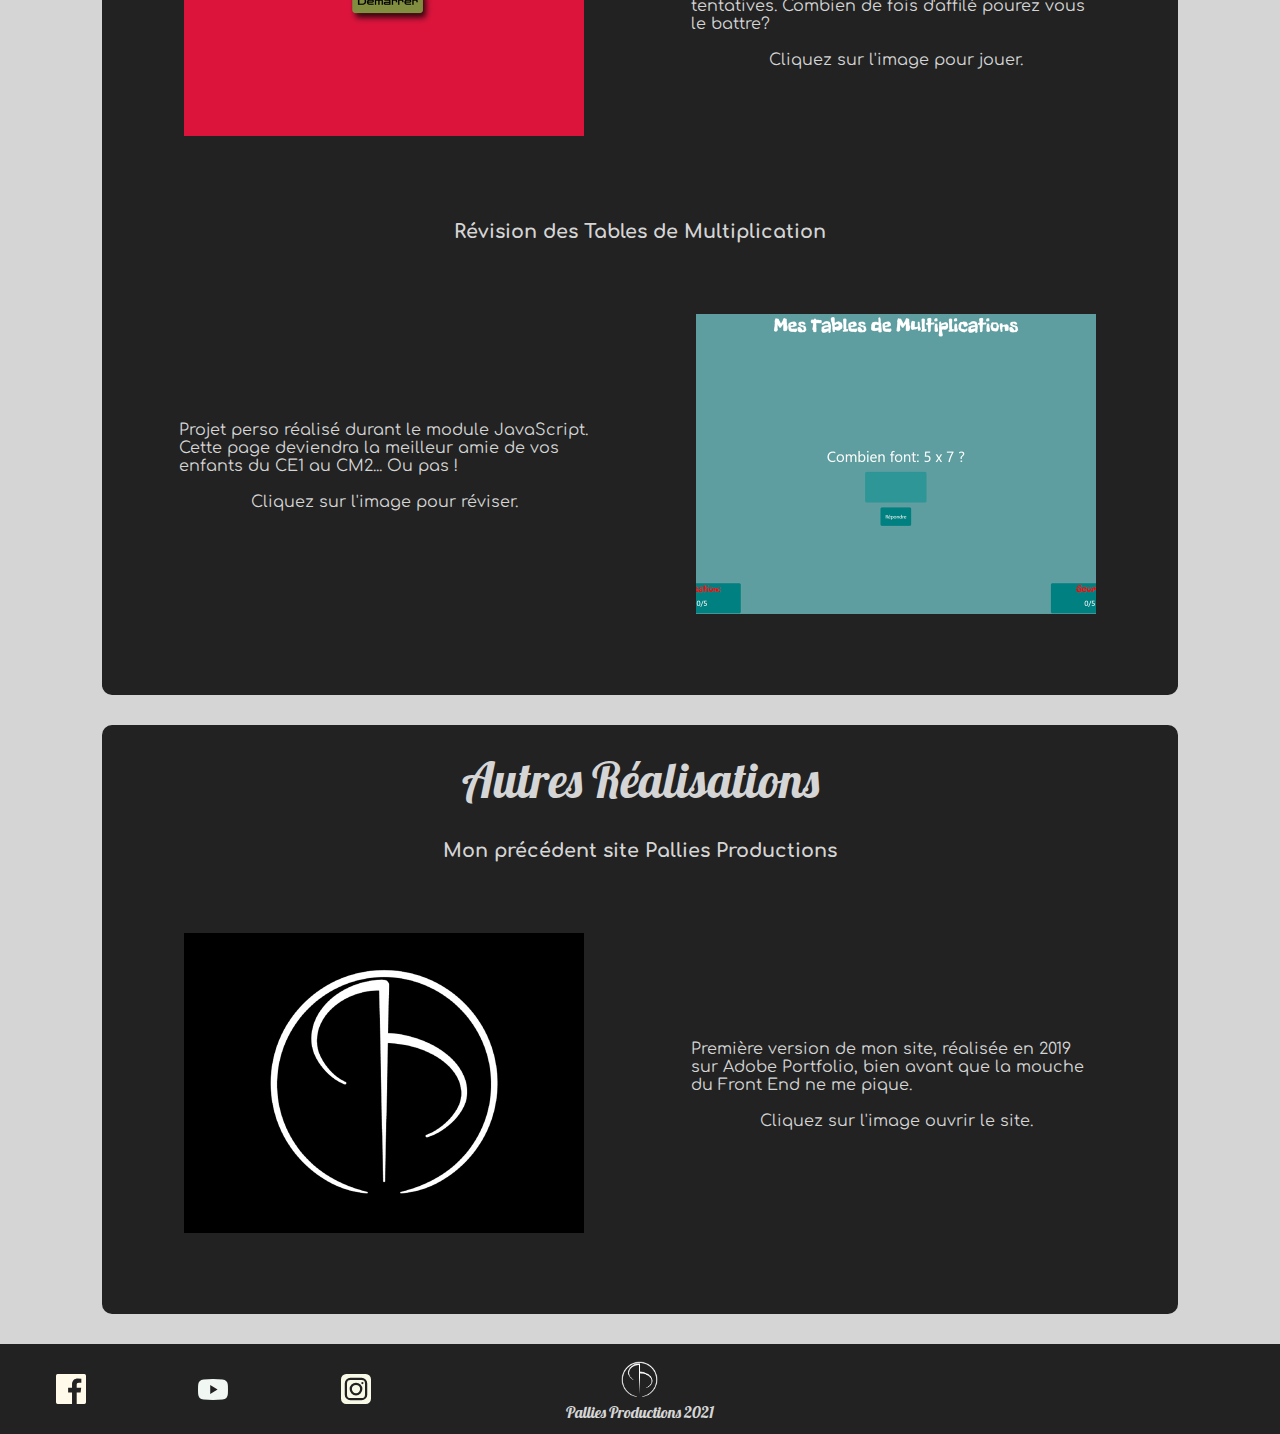
<file: pf_webdesign.html>
<!DOCTYPE html>
<html lang="fr">
<head>
    <meta charset="UTF-8">
    <meta http-equiv="X-UA-Compatible" content="IE=edge">
    <meta name="viewport" content="width=device-width, initial-scale=1.0">
    <!--Infos Site-->
    <title>Pallies Productions</title>
    <link rel="icon" href="assets/img/logos/favicon.png">
    <!--Balises Open Graph-->    
    <meta property="og:url" content="https://francois-pallies.github.io/pallies-productions-V2/index.html">
    <meta property="og:type" content="website">
    <meta property="og:title" content="Pallies Productions">
    <meta name="twitter:card" content="summary_large_image">
    <meta property="og:image" content="https://francois-pallies.github.io/pallies-productions-V2/assets/img/og/palprodog1920x1080.png">
    <meta property="og:description" content="Vidéo, Webdesign, Live-Streaming Visite Virtuelle, Infographie.">
    <!--Fonts-->
    <link rel="preconnect" href="https://fonts.gstatic.com">
    <link href="https://fonts.googleapis.com/css2?family=Comfortaa:wght@300;400;500;600;700&display=swap" rel="stylesheet">
    <link href="https://fonts.googleapis.com/css2?family=Lobster&display=swap" rel="stylesheet">
    <!--Style-->
    <link href="assets/css/framework.css" rel="stylesheet">
    <link href="assets/css/style.css" rel="stylesheet">
</head>
<body>
    <!-- Messenger Plug-in Discussion Code -->
    <div id="fb-root"></div>
    <script>
    window.fbAsyncInit = function() {
        FB.init({
        xfbml            : true,
        version          : 'v10.0'
        });
    };
    (function(d, s, id) {
        var js, fjs = d.getElementsByTagName(s)[0];
        if (d.getElementById(id)) return;
        js = d.createElement(s); js.id = id;
        js.src = 'https://connect.facebook.net/fr_FR/sdk/xfbml.customerchat.js';
        fjs.parentNode.insertBefore(js, fjs);
    }(document, 'script', 'facebook-jssdk'));
    </script>
    <!-- Your Plug-in Discussion code -->
    <div class="fb-customerchat"
    attribution="biz_inbox"
    page_id="361475184259449">
    </div>

    <!-- Header -->
    <!-- <header>
        <video src="assets/video/intro_site.mp4" playsinline autoplay muted loop width="100%"></video>
    </header> -->

    <!--Nav Bar-->
    <div class="navBar">
        <div id="navBarLogo" class="flexCenterAll">
            <img src="assets/img/logos/logo.png" alt="Logo Pallies Productions">
        </div>
        <h1 class="flexCenterAll">Pallies Productions</h1>
        <div id="burgerMenu" class="menuClosed flexCenterAll">
                <button id="burgerButton"></button>
        </div>
        <nav>
            <ul id="desktopNav">
                <li class="menu"><a id="accueil" class="menuItem" href="index.html#page">Accueil</a></li>
                <li class="dropdown">
                    <div class="dropdownToggle menu">
                        <button class="menuItem">À Propos ▼</button>
                        <ul class="dropdownMenu flexCenterAll">
                            <li class="flexCenterAll">
                                <a class="flexCenterAll" href="apropos.html">Qui Suis-Je ?</a>
                            </li>
                            <li class="flexCenterAll">
                                <a class="flexCenterAll" href="apropos.html#materiel">Matériel</a>
                            </li>                         
                        </ul>
                    </div>
                </li>
                <li class="dropdown">
                    <div class="dropdownToggle menu" id="currentMenu">
                        <button id="currentPage" class="menuItem currentPage">Portfolio ▼</button>
                        <ul class="dropdownMenu">
                            <li class="flexCenterAll">
                                <a class="flexCenterAll" href="pf_video.html">Video</a>
                            </li>
                            <li class="flexCenterAll">
                                <a class="flexCenterAll" href="pf_photo.html">Photo</a>
                            </li>
                            <li class="flexCenterAll">
                                <a class="flexCenterAll" href="pf_webdesign.html">WebDesign</a>
                            </li>
                            <li class="flexCenterAll">
                                <a class="flexCenterAll" href="pf_illustrations.html">Infographie</a>
                            </li>
                            <li class="flexCenterAll">
                                <a class="flexCenterAll" href="pf_visitesvirtuelles.html">Visites Virtuelles</a>
                            </li>
                            <li class="flexCenterAll">
                                <a class="flexCenterAll" href="pf_lives.html">Lives</a>  
                            </li>
                        </ul>
                    </div>                 
                </li>
            </ul>
        </nav>
    </div>
    <ul id="burgerNav" class="flexCenterX">
        <hr>
        <li class="flexCenterAll">
            <a class="flexCenterAll" href="index.html">Accueil</a>
        </li>
        <hr>
        <li class="flexCenterAll row arrowDown black" id="aPropos">
            <button>À Propos <span class="arrow">▼</span></button>
        </li>
        <div class="aProposDropdown flexCenterAll">
            <li class="flexCenterAll">
                <a class="flexCenterAll" href="apropos.html">Qui Suis-Je ?</a>
            </li>
            <li class="flexCenterAll">
                <a class="flexCenterAll" href="apropos.html#materiel">Matériel</a>
            </li>
        
        </div> 
        <hr>               
        <li class="flexCenterAll row arrowDown black" id="portfolio">
            <button>Portfolio <span class="arrow">▼</span></button>
        </li>
        <div class="portfolioDropdown">
            <li class="flexCenterAll">
                <a class="flexCenterAll" href="pf_video.html">Video</a>
            </li>
            <li class="flexCenterAll">
                <a class="flexCenterAll" href="pf_photo.html">Photo</a>
            </li>
            <li class="flexCenterAll">
                <a class="flexCenterAll" href="pf_webdesign.html">WebDesign</a>
            </li>
            <li class="flexCenterAll">
                <a class="flexCenterAll" href="pf_illustrations.html">Infographie</a>
            </li>
            <li class="flexCenterAll">
                <a class="flexCenterAll" href="pf_visitesvirtuelles.html">Visites Virtuelles</a>
            </li>
            <li class="flexCenterAll">
                <a class="flexCenterAll" href="pf_lives.html">Lives</a>  
            </li>                       
        </div>
    </ul>
    <!--Conteneur Principal-->
    <div class="containerPrincipal flexCenterX col">

        <!--Titre de page-->
        <div class="pageTitre flexCenterAll">
            <h2>WebDesign</h2>
        </div>

        <!--Bloc de contenu / A Propos-->
        <div class="container flexCenterAll col">

            <!--Single Site-->
            <div class="blocTitre flexCenterAll">
                <h3>Réalisations pendant ma formation à la Manu.</h3>
            </div>
            <div class="row">
                <h4 class="w100">Mon CV Numérique</h4>
            </div>
            <div class="row">
                <div class="blocImage flexCenterAll">
                    <a target="_blank" href="https://francois-pallies.github.io/francois_s_world/index.html"><img src="assets/img/webdesign/FrancoisPallies_BienvenueDansMonMonde.jpg" alt="CV Numérique"></a>
                </div>
                <div class="blocTexte flexCenterAll col">
                    <p>Projet en construction, qui évoluera tout au long de ma formation à la Manu. A ce jour cette page ne dispose que de l'animation d'accueil, mais à terme elle vous permettra d'explorer mon parcours de façon ludique, au cœur d'un monde rempli de pixels.</p>
                    <br>
                    <p>Cliquez sur l'image ouvrir le site.</p>
                </div>
            </div>
            <!--/Fin de Single Site-->

            <!--Single Site-->
            <div class="row">
                <h4 class="w100">Moyenne Simulator 21</h4>
            </div>
            <div class="rowRev">
                <div class="blocImage flexCenterAll">
                    <a target="_blank" href="https://francois-pallies.github.io/moyenne_simulator_21/index.html"><img src="assets/img/webdesign/moyenne_simulator_21.jpg" alt="Moyenne Simulator 21"></a>
                </div>
                <div class="blocTexte flexCenterAll col">
                    <p>Petit calculareur de moyenne réalisé à l'occasion d'un TP jQuery. Le principe est simple, rentrez votre prénom, vos notes, et mon calculateur magique vous donne votre moyenne ainsi que l'appréciation du directeur.
                    </p>
                    <br>
                    <p>Cliquez sur l'image pour jouer.</p>
                </div>
            </div>
            <!--/Fin de Single Site-->

            <!--Single Site-->
            <div class="row">
                <h4 class="w100">Le Prix Juste</h4>
            </div>
            <div class="row">
                <div class="blocImage flexCenterAll">
                    <a target="_blank" href="https://francois-pallies.github.io/LePrixJuste/index.html"><img src="assets/img/webdesign/prix_juste.jpg" alt="Le Prix Juste"></a>
                </div>
                <div class="blocTexte flexCenterAll col">
                    <p>Second TP réalisé durant le module jQuery. Là encore, rien qui ne révolutionne l'industrie mondiale, ici l'ordinateur choisi un nombre entre 0 et 100. Votre mission, si vous l'acceptez, consiste à retrouver ce nombre en moins de 10 tentatives. Combien de fois d'affilé pourez vous le battre?</p>
                    <br>
                    <p>Cliquez sur l'image pour jouer.</p>
                </div>
            </div>
            <!--/Fin de Single News-->

            <!--Single Site-->
            <div class="row">
                <h4 class="w100">Révision des Tables de Multiplication</h4>
            </div>
            <div class="rowRev">
                <div class="blocImage flexCenterAll">
                    <a target="_blank" href="https://francois-pallies.github.io/multiplication/index.html"><img src="assets/img/webdesign/multiplication.jpg" alt="Revision Multiplication"></a>
                </div>
                <div class="blocTexte flexCenterAll col">
                    <p>Projet perso réalisé durant le module JavaScript. Cette page deviendra la meilleur amie de vos enfants du CE1 au CM2... Ou pas !
                    </p>
                    <br>
                    <p>Cliquez sur l'image pour réviser.</p>
                </div>
            </div>
            <!--/Fin de Single News-->
        </div>
        <div class="container flexCenterAll col">

            <!--Single Site-->
            <div class="blocTitre flexCenterAll">
                <h3>Autres Réalisations</h3>
            </div>
            <div class="row">
                <h4 class="w100">Mon précédent site Pallies Productions</h4>
            </div>
            <div class="row">
                <div class="blocImage flexCenterAll">
                    <a target="_blank" href="https://palliesproductions.com/"><img src="assets/img/webdesign/palliesproductions.jpg" alt="Pallies Productions"></a>
                </div>
                <div class="blocTexte flexCenterAll col">
                    <p>Première version de mon site, réalisée en 2019 sur Adobe Portfolio, bien avant que la mouche du Front End ne me pique.
                    </p>
                    <br>
                    <p>Cliquez sur l'image ouvrir le site.</p>
                </div>
            </div>
            <!--/Fin de Single Site-->
        </div>
    </div>    
    <!--Footer-->
    <footer class="grid3col">
        <div id="socialLinks" class="flexCenterAll spaceAroundX">
            <a href="https://bit.ly/PProdfbk" target="_blank" rel="noopener noreferrer">
                <div class="facebookLink"></div>
            </a>
            <a href="https://bit.ly/PALPROD" target="_blank" rel="noopener noreferrer">
                <div class="youtubeLink"></div>
            </a> 
            <a href="https://bit.ly/instapprod" target="_blank" rel="noopener noreferrer">
                <div class="instaLink"></div>
            </a>
        </div>
        <div id="palliesProductions" class="textCenter flexCenterAll col">
            <img src="assets/img/logos/logo.png" alt="">
            <p>Pallies Productions 2021</p>
        </div>
    </footer>
    <!--Script-->
    <script src="assets/js/jquery-3.6.0.min.js"></script>
    <script src="assets/js/main.js"></script>
</body>
</html>
</file>
<file: assets/css/framework.css>
/*Classes textuelles*/
.textCenter {
    text-align: center;
}
/*Classes de dispositions*/
.flexCenterAll {
    display: flex;
    align-items: center;
    justify-content: center;
}
.flexCenterY {
    display: flex;
    justify-content: center;
}
.flexCenterX {
    display: flex;
    align-items: center;
}
.row {
    display: block;
}
.rowRev {
    display: block;
}
.col {
    flex-direction: column;
}
.grid3col {
    display: grid;
    grid-template-columns: 33.33% 33.33% 33.33%;
}
.grid2col {
    display: grid;
    grid-template-columns: 50% 50%;
}
.spaceAroundX {
    justify-content: space-around;
}
.w100 {
    width: 100%;
}
.mh45vh {
    min-height: 45vh;
}
.mt15 {
    margin-top: 15px;
}

/*Elements Conteneurs*/
.containerPrincipal {
    top: 0;
    right: 0;
    bottom: 0;
    left: 0;
    min-height: 75vh;
    background-color: #d5d5d5;
}
.container {
    background-color: rgb(34, 34, 34);
    color: #d5d5d5;
    border-radius: 10px;
    width: 80%;
    padding: 5%;
    margin-bottom: 30px;
}

/*Conteneurs spécifiques*/
.pageTitre {
    /*Espacement*/
    height: 15vh;
    /*Format Texte*/
    font-family: 'Lobster', cursive;
    color: rgb(34, 34, 34);
    /*Position*/
    text-align: center;
}
.blocTitre {
    font-family: 'Lobster', cursive;
    text-align: center;
}
.blocTexte {
    font-family: 'Comfortaa', cursive;
    padding: 5%
}
.blocImage {
    padding: 5%;
}
.blocImage img {
    max-width: 400px;
    max-height: 300px;
    width: 100%;
}
</file>
<file: assets/css/style.css>
/*Global Reset*/
* {
    margin: 0;
    padding: 0;
}

/*Ciblages Menu*/
:target {
    display: block;
    position: relative;
    top: -14.8vh; 
    visibility: hidden;
}
#materiel:target {
    display: block;
    position: relative;
    top: -17vh; 
    visibility: hidden;
}

/*Séparateur*/
hr {
    border-color: #d5d5d5;
    margin-bottom: 5%;
    width: 80%;
}

/*Formatage du Texte*/
h1 {
    /*Format Texte*/
    font-family: 'Lobster', cursive;
    font-size: 2em;
    color: #d5d5d5;
    /*Position*/
    text-align: center;
    grid-area: titre;
}
h2 {
    font-size: 3em;
    font-weight: 200;
}
h3 {
    font-size: 1.5em;
    font-weight: 50;
}
h4 {
    font-family: 'Comfortaa', cursive;
    text-align: center;
    font-size: 1.2em;
    height: 3vh;
    margin-top: 30px;
    padding-bottom: 15px;
}
a {
    color: #d5d5d5;
    font-weight: bold;
}
a:hover {
    text-decoration: none;
}
    /*Formatage texte section spécifique*/
        /*Matériel*/
.foisDeux {
    font-size: 0.6em;
}
.technicalPrecisions {
    font-size: 0.85em;
    font-style: italic;
}
        /*PF Video*/
iframe {
    margin: 5px;
    width: 100%;
}
        /*PF Photo*/
.elfsight-app-a3efb966-d988-40db-90bf-f07c20117bec {
    z-index: 0;
}
        /*PF Infographie*/
#pfInfographie img {
    max-height: 300px;
    max-width: 300px;
    box-shadow: none;
    filter: drop-shadow(8px 8px 3px #0f0f0f);
    margin: 20px 0;
}
#pfInfographie hr {
    margin: 2.5% 0;
}
        /*PF Visites Virtuelles*/
#modal {
    position: fixed;
    z-index: 6;
    display: none;
    height: 100vh;
    width: 100%;
    background-color: rgba(30, 30, 30, 0.8);
}
#modal p {
    font-size: 1.5em;
    color: #d5d5d5;
    font-family: 'Comfortaa', cursive;
    height: 10vh;
}
#modalContent {
    height: 80%;
    width: 80%;
}
/*Site Parts*****************************************************************/
    /*Header***********************************************/
header {
    display: none;
}

    /*Nav Bar***********************************************/
.navBar {
    height: 15vh;
    background-color: rgb(34, 34, 34);
    position: sticky;
    z-index: 1;
    top: 0;
    display: grid;
    grid-template-columns: 33.33% 33.33% 33.33%;
    grid-template-areas: 
                    "logo titre bgMenu"
                    "logo titre bgMenu"        ;
}
#navBarLogo {
    max-width: 100%;
    max-height: 15vh;
    grid-area: logo;
}
#navBarLogo img {
    max-width: 100%;
    max-height: 15vh;
}
    /*Menu Mobile********************************************/
@keyframes opening {
    from {
        transform: rotate(0);
    }
    to {
        transform: rotate(-90deg);
    }
}
@keyframes closing {
    from {
        transform: rotate(-90deg);
    }
    to {
        transform: rotate(0);
    }
}
#burgerMenu {
    height: 100%;
    width: 100%;
    grid-area: bgMenu;
}
#burgerMenu button {
    width: 80px;
    height: 80px;
    background-color: rgb(34, 34, 34);
    border: none;
    background-image: url(../img/logos/burger_menu.png);
    background-size: 80%;
    background-repeat: no-repeat;
    background-position: center;
}
#burgerMenu.menuClosed button {
    animation: closing 0.2s forwards;  
}
#burgerMenu.menuOpened button {
    animation: opening 0.2s forwards; 
}
#burgerNav {
    position: fixed;
    z-index: 1;
    border-bottom: solid 2px #d5d5d5;
    width: 100%;
    display: none;
    list-style: none;
    background-color: rgb(34, 34, 34);
}
#burgerNav hr {
    width: 100%;
    margin: 0;
}
#burgerNav button {
    border: none;
    background-color: none;
}
#burgerNav li, #burgerNav button {
    width: 100%;
    font-family: 'Comfortaa', cursive;
    height: 5vh;
    font-size: 1em;
}
#burgerNav a {
    width: 100%;
    height: 100%;
    text-decoration: none;
    color:#d5d5d5;
    background-color: rgb(34, 34, 34);
}
#aPropos.black button, #portfolio.black button{
    color:#d5d5d5;
    background-color: rgb(34, 34, 34);
}
#aPropos.white button, #portfolio.white button {
    color: rgb(34, 34, 34);
    background-color: #d5d5d5;
}
.aProposDropdown {
    display: none;
}
.portfolioDropdown {
    display: none;
}
@keyframes turnUp {
    from {
        transform: rotate(0);
    }
    to {
        transform: rotate(180deg);
    }
}
@keyframes turnDown {
    from {
        transform: rotate(180deg);
    }
    to {
        transform: rotate(0);
    }
}
.arrow {
    display: inline-block;
}
#aPropos.arrowUp .arrow, #portfolio.arrowUp .arrow {
    animation: turnUp 0.2s forwards;
}
#aPropos.arrowDown .arrow, #portfolio.arrowDown .arrow {
    animation: turnDown 0.2s forwards;
}
#desktopNav {
    display: none;
}
    /*Footer***********************************************************/
footer {
    height: 10vh;
    width: 100%;
    background-color: rgb(34, 34, 34);
    font-family: 'Lobster', cursive;
    color: #d5d5d5;
}
footer img {
    max-height: 5vh;
}
        /*Social Icons*/
.facebookLink {
    background-image: url(../img/social_logos/facebook_white.svg);
    height: 30px;
    width: 30px;
    background-size: 100%;
}
.facebookLink:hover {
    background-image: url(../img/social_logos/facebook_coloured.svg);
}
    /*YouTube*/
.youtubeLink {
    background-image: url(../img/social_logos/youtube_white.svg);
    width: 30px;
    height: 30px;
    background-repeat: no-repeat;
    background-position: center;
    background-size: 100%;
}
.youtubeLink:hover {
    background-image: url(../img/social_logos/youtube_coloured.svg);
}
    /*Instagram*/
.instaLink {
    background-image: url(../img/social_logos/instagram_white.svg);
    width: 30px;
    height: 30px;
    background-size: 100%;
}
.instaLink:hover {
    background-image: url(../img/social_logos/instagram_coloured.svg);
}
/*Media Queries*/ 
    /*Tablette*/
@media screen and (min-width: 768px){
    /*Classes de dispositions*/
    .row {
        display: flex;
        flex-direction: row;
    }
    .rowRev {
        display: flex;
        flex-direction: row-reverse;
    }
    /*Elements Conteneurs*/
    .container {
        width: 80%;
        padding: 2%;
    }
    /*Conteneurs de contenus spécifiques*/
    .blocTitre {
        font-family: 'Lobster', cursive;
        font-size: 2em;
    }
    .blocTexte {
        font-family: 'Comfortaa', cursive;
        width: 50%;
    }
    .blocImage {
        padding: 5%;
        width: 50%;
    }
    /*Formattage Textuel*/
    h1 {
        font-size: 3em;
    }
    h3 {
        font-size: 1.5em;
    }
}
    /*Laptop*/ /*Activation vidéo accueil et menu desktop ici*/
@media screen and (min-width: 1366px){
    /*Classes de dispositions*/
    .row {
        display: flex;
        flex-direction: row;
    }
    .rowRev {
        display: flex;
        flex-direction: row-reverse;
    }
    /*Elements Conteneurs*/
    .container {
        width: 65%;
        padding: 2%;
    }
    /*Conteneurs de contenus spécifiques*/
    .blocTexte {
        font-family: 'Comfortaa', cursive;
        width: 50%;
    }
    .blocImage {
        padding: 5%;
        width: 50%;
    }
    /*Site Parts*/
        /*Header*/
    header {
        background-color: rgb(34, 34, 34);
        display: block;
        max-height: 85vh;
        width: 100%;
    }
        /*Nav Bar*/
    #desktopNav {
        display: flex;
        color: #d5d5d5;
        list-style: none;
        grid-area: menu;
    }
    .navBar {
        height: 15vh;
        background-color: rgb(34, 34, 34);
        position: sticky;
        top: 0;
        display: grid;
        grid-template-columns: 20% 60% 20%;
        grid-template-rows: 1fr 1fr;
        grid-template-areas: 
                        "logo titre bgMenu"
                        "logo menu bgMenu"        ;
    }
    #navBarLogo {
        max-width: 100%;
        max-height: 100%;
        grid-area: logo;
    }
        /*Nav Elements*/
    #burgerMenu, #burgerMenu div {
        opacity: 0;
    }
    nav button {
        background-color: rgb(34, 34, 34);
        border: none;
    }
    nav > ul {
        display: flex;
        align-items: flex-end;
        width: 100%;
        height: 100%;
    }
    nav > ul > li {
        display: flex;
        align-items: flex-end;
        width: 100%;
        margin: 0;
        padding: 0;
        padding-top: 30px;
        justify-content: space-evenly;
    }
    nav > ul > li > a, nav > ul > li button {
        display: flex;
        align-items: flex-end;
        justify-content: center;
        width: 100%;
        padding-top: 10px;
        padding-bottom: 5px;
        border-radius: 5px 5px 0 0;
        text-decoration: none;
        color: #d5d5d5;
        font-family: 'Comfortaa', cursive;
        font-weight: 300;
    }
        /*Comportements*/
    .currentPage {
        background-color: #d5d5d5;
        color: rgb(34, 34, 34);
        font-size: 1.3em;
        font-weight: 700;    
        text-decoration: none;
        padding-top: 5px;
        padding-top: 10px;
        border: solid 1px rgb(34, 34, 34);
        border-bottom: none;
    }
    /* nav > ul > li > a:hover {
        background-color: #d5d5d5;
        color: rgb(34, 34, 34);
        font-size: 1.3em;
        font-weight: 700;    
        text-decoration: none;
        padding-top: 5px;
        padding-top: 10px;
        border: solid 1px rgb(34, 34, 34);
        border-bottom: none;
        transition-duration: 0.2s;
    } */
        /*Dropdown*/
    .dropdown {
        position: relative;
        display: flex;
        flex-direction: column;
    }
    .dropdownToggle {
        display: flex;
        align-items: flex-start;
        width: 100%;
    }
    @keyframes dropdownScaleDown {
        from {
            opacity: 0;
            transform: translateY(-50%) scaleY(0);
        }
        to {
            opacity: 1;
            transform: translateY(0) scaleY(100%);
        }
    }
    .dropdownToggle:hover .dropdownMenu {
        display: block;
        animation: dropdownScaleDown 0.2s;
    }
    .dropdownToggle:focus {
        background-color: #d5d5d5;
        color: rgb(34, 34, 34);
        font-size: 1.3em;
        font-weight: 700;
        padding-top: 10px;
        border: solid 1px rgb(34, 34, 34);
        border-bottom: none;
    }
    .dropdownMenu {
        display: none;
        position: absolute;
        top: 100%;
        left: 0;
        right: 0;
        flex-direction: column;
        align-items: center;
        justify-content: center;
        background-color: #d5d5d5;
        font-family: 'Comfortaa', cursive;
        color: rgb(34, 34, 34);
        list-style: none;
            /*Frame*/
        border: solid 1px rgb(34, 34, 34);
        border-top: none;
        border-radius: 0 0 5px 5px;
    }
    .dropdownMenu li {
    height: 100%;
    }
    .dropdownMenu a {
        width: 100%;
        height: 30px;
        text-decoration: none;
        color: rgb(34, 34, 34); 
    }
    .dropdownMenu a:hover {
        background-color: #c5c5c5;
        border: none;
        padding: 0;
        font-size: 1.1em;
        font-weight: 700;    
        text-decoration: none;
        transition-duration: 0.2s;
    }
    /*Modificateurs spécifiques de pages*/
        /*Portfolio VIDEO*/
   /*  iframe {
        margin: 5px;
        width: 500px;
        height: 280px;
    } */
}
    /*Desktop*/
@media screen and (min-width: 1700px) {
    /*Classes de dispositions*/
    .row {
        display: flex;
        flex-direction: row;
    }
    /*Elements Conteneurs*/
    .container {
        width: 50%;
        padding: 2%;
    }
    /*Conteneurs de contenus spécifiques*/
    .blocTitre {
        font-family: 'Lobster', cursive;
        font-size: 2em;
    }
    .blocTexte {
        font-family: 'Comfortaa', cursive;
        width: 50%;
    }
    .blocImage {
        padding: 5%;
        width: 50%;
    }
}
</file>
